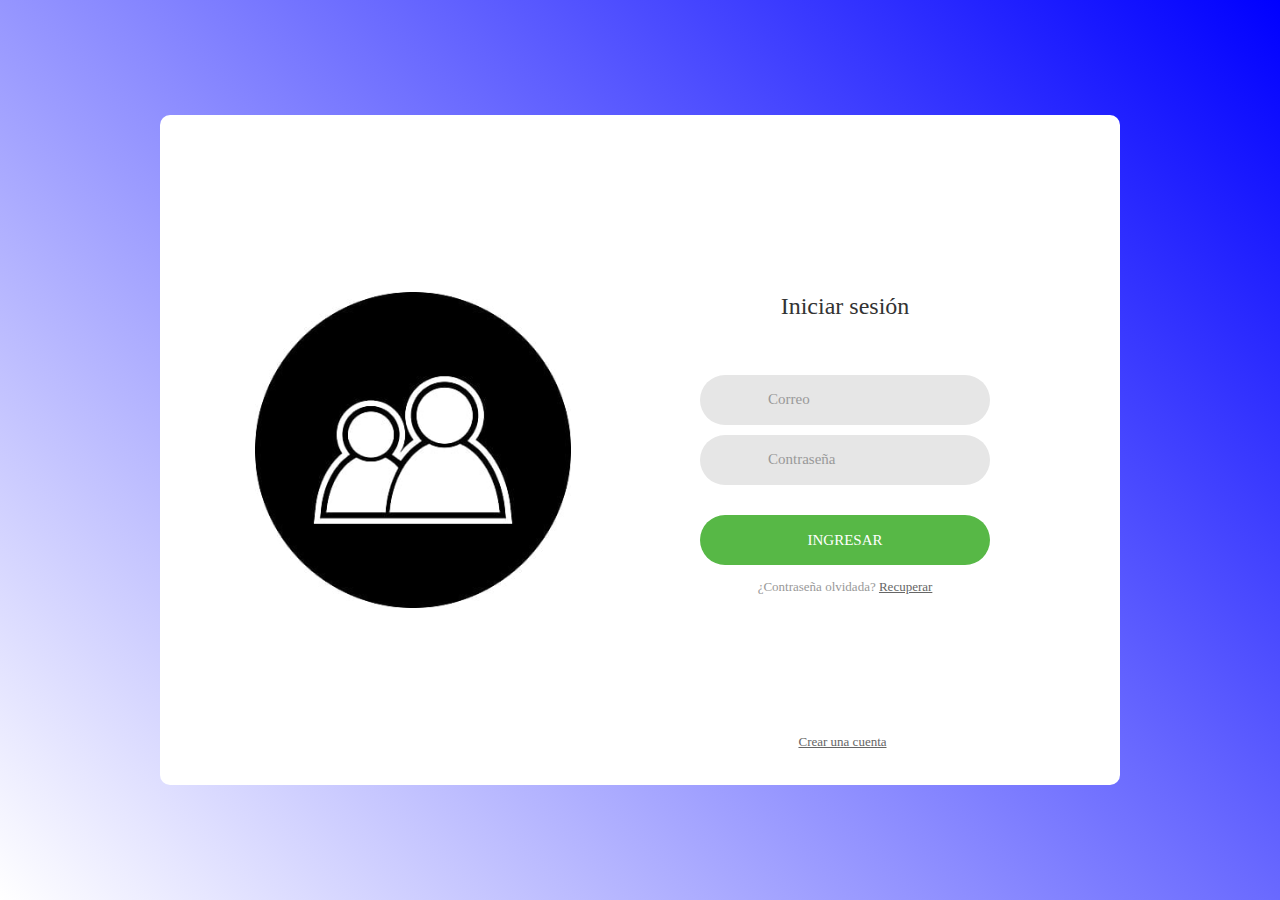
<file: index.html>
<html>
<head>
	<title>Login </title>
	<meta charset="UTF-8">
	<link rel="icon" type="image/png" href="Imagenes/home.ico"/>
	<link rel="stylesheet" type="text/css" href="Estilo/util.css">
	<link rel="stylesheet" type="text/css" href="Estilo/principal.css">
</head>
<body>
	<div class="limiter">
		<div class="container-loginteam">
			<div class="wrap-loginteam">
				<div class="loginteam-pic js-tilt" data-tilt>
					<img src="Imagenes/usuario4.jpg" alt="IMG">
					
					
				</div>

				<form class="loginteam-form validate-form" action="login.php" method="POST">
					<span class="loginteam-form-title">
						Iniciar sesión
					</span>

					<div class="wrap-input100 validate-input">
						<input class="input100" type="text" name="email" placeholder="Correo" pattern="[a-zA-Z0-9_]+([.][a-zA-Z0-9_]+)*@[a-zA-Z0-9_]+([.][a-zA-Z0-9_]+)*[.][a-zA-Z]{1,5}" required>
						<span class="focus-input100"></span>
						<span class="symbol-input100">
							<i class="fa fa-envelope" aria-hidden="true"></i>
						</span>
					</div>

					<div class="wrap-input100 validate-input">
						<input class="input100" type="password" name="pass" placeholder="Contraseña" required>
						<span class="focus-input100"></span>
						<span class="symbol-input100">
							<i class="fa fa-lock" aria-hidden="true"></i>
						</span>
					</div>
					
					<div class="container-loginteam-form-btn">
						<button class="loginteam-form-btn" type="submit" >
							Ingresar
						</button>
					</div>

					<div class="text-center p-t-12">
						<span class="txt1">
							¿Contraseña olvidada?
						</span>
						<a class="txt2" href="#">
							Recuperar
						</a>
					</div>

					<div class="text-center p-t-136">
						<a class="txt2" href="#">
							Crear una cuenta
							<i class="fa fa-long-arrow-right m-l-5" aria-hidden="true"></i>
						</a>
					</div>
				</form>
			</div>
		</div>
	</div>
	<script >
		$('.js-tilt').tilt({
			scale: 1.1
		})
	</script>
</body>
</html>
</file>
<file: Estilo/util.css>
.fs-1 {font-size: 1px;}
.fs-2 {font-size: 2px;}
.fs-3 {font-size: 3px;}
.fs-4 {font-size: 4px;}
.fs-5 {font-size: 5px;}
.fs-6 {font-size: 6px;}
.fs-7 {font-size: 7px;}
.fs-8 {font-size: 8px;}
.fs-9 {font-size: 9px;}
.fs-10 {font-size: 10px;}
.fs-11 {font-size: 11px;}
.fs-12 {font-size: 12px;}
.fs-13 {font-size: 13px;}
.fs-14 {font-size: 14px;}
.fs-15 {font-size: 15px;}
.fs-16 {font-size: 16px;}
.fs-17 {font-size: 17px;}
.fs-18 {font-size: 18px;}
.fs-19 {font-size: 19px;}
.fs-20 {font-size: 20px;}
.fs-21 {font-size: 21px;}
.fs-22 {font-size: 22px;}
.fs-23 {font-size: 23px;}
.fs-24 {font-size: 24px;}
.fs-25 {font-size: 25px;}
.fs-26 {font-size: 26px;}
.fs-27 {font-size: 27px;}
.fs-28 {font-size: 28px;}
.fs-29 {font-size: 29px;}
.fs-30 {font-size: 30px;}
.fs-31 {font-size: 31px;}
.fs-32 {font-size: 32px;}
.fs-33 {font-size: 33px;}
.fs-34 {font-size: 34px;}
.fs-35 {font-size: 35px;}
.fs-36 {font-size: 36px;}
.fs-37 {font-size: 37px;}
.fs-38 {font-size: 38px;}
.fs-39 {font-size: 39px;}
.fs-40 {font-size: 40px;}
.fs-41 {font-size: 41px;}
.fs-42 {font-size: 42px;}
.fs-43 {font-size: 43px;}
.fs-44 {font-size: 44px;}
.fs-45 {font-size: 45px;}
.fs-46 {font-size: 46px;}
.fs-47 {font-size: 47px;}
.fs-48 {font-size: 48px;}
.fs-49 {font-size: 49px;}
.fs-50 {font-size: 50px;}
.fs-51 {font-size: 51px;}
.fs-52 {font-size: 52px;}
.fs-53 {font-size: 53px;}
.fs-54 {font-size: 54px;}
.fs-55 {font-size: 55px;}
.fs-56 {font-size: 56px;}
.fs-57 {font-size: 57px;}
.fs-58 {font-size: 58px;}
.fs-59 {font-size: 59px;}
.fs-60 {font-size: 60px;}
.fs-61 {font-size: 61px;}
.fs-62 {font-size: 62px;}
.fs-63 {font-size: 63px;}
.fs-64 {font-size: 64px;}
.fs-65 {font-size: 65px;}
.fs-66 {font-size: 66px;}
.fs-67 {font-size: 67px;}
.fs-68 {font-size: 68px;}
.fs-69 {font-size: 69px;}
.fs-70 {font-size: 70px;}
.fs-71 {font-size: 71px;}
.fs-72 {font-size: 72px;}
.fs-73 {font-size: 73px;}
.fs-74 {font-size: 74px;}
.fs-75 {font-size: 75px;}
.fs-76 {font-size: 76px;}
.fs-77 {font-size: 77px;}
.fs-78 {font-size: 78px;}
.fs-79 {font-size: 79px;}
.fs-80 {font-size: 80px;}
.fs-81 {font-size: 81px;}
.fs-82 {font-size: 82px;}
.fs-83 {font-size: 83px;}
.fs-84 {font-size: 84px;}
.fs-85 {font-size: 85px;}
.fs-86 {font-size: 86px;}
.fs-87 {font-size: 87px;}
.fs-88 {font-size: 88px;}
.fs-89 {font-size: 89px;}
.fs-90 {font-size: 90px;}
.fs-91 {font-size: 91px;}
.fs-92 {font-size: 92px;}
.fs-93 {font-size: 93px;}
.fs-94 {font-size: 94px;}
.fs-95 {font-size: 95px;}
.fs-96 {font-size: 96px;}
.fs-97 {font-size: 97px;}
.fs-98 {font-size: 98px;}
.fs-99 {font-size: 99px;}
.fs-100 {font-size: 100px;}
.fs-101 {font-size: 101px;}
.fs-102 {font-size: 102px;}
.fs-103 {font-size: 103px;}
.fs-104 {font-size: 104px;}
.fs-105 {font-size: 105px;}
.fs-106 {font-size: 106px;}
.fs-107 {font-size: 107px;}
.fs-108 {font-size: 108px;}
.fs-109 {font-size: 109px;}
.fs-110 {font-size: 110px;}
.fs-111 {font-size: 111px;}
.fs-112 {font-size: 112px;}
.fs-113 {font-size: 113px;}
.fs-114 {font-size: 114px;}
.fs-115 {font-size: 115px;}
.fs-116 {font-size: 116px;}
.fs-117 {font-size: 117px;}
.fs-118 {font-size: 118px;}
.fs-119 {font-size: 119px;}
.fs-120 {font-size: 120px;}
.fs-121 {font-size: 121px;}
.fs-122 {font-size: 122px;}
.fs-123 {font-size: 123px;}
.fs-124 {font-size: 124px;}
.fs-125 {font-size: 125px;}
.fs-126 {font-size: 126px;}
.fs-127 {font-size: 127px;}
.fs-128 {font-size: 128px;}
.fs-129 {font-size: 129px;}
.fs-130 {font-size: 130px;}
.fs-131 {font-size: 131px;}
.fs-132 {font-size: 132px;}
.fs-133 {font-size: 133px;}
.fs-134 {font-size: 134px;}
.fs-135 {font-size: 135px;}
.fs-136 {font-size: 136px;}
.fs-137 {font-size: 137px;}
.fs-138 {font-size: 138px;}
.fs-139 {font-size: 139px;}
.fs-140 {font-size: 140px;}
.fs-141 {font-size: 141px;}
.fs-142 {font-size: 142px;}
.fs-143 {font-size: 143px;}
.fs-144 {font-size: 144px;}
.fs-145 {font-size: 145px;}
.fs-146 {font-size: 146px;}
.fs-147 {font-size: 147px;}
.fs-148 {font-size: 148px;}
.fs-149 {font-size: 149px;}
.fs-150 {font-size: 150px;}
.fs-151 {font-size: 151px;}
.fs-152 {font-size: 152px;}
.fs-153 {font-size: 153px;}
.fs-154 {font-size: 154px;}
.fs-155 {font-size: 155px;}
.fs-156 {font-size: 156px;}
.fs-157 {font-size: 157px;}
.fs-158 {font-size: 158px;}
.fs-159 {font-size: 159px;}
.fs-160 {font-size: 160px;}
.fs-161 {font-size: 161px;}
.fs-162 {font-size: 162px;}
.fs-163 {font-size: 163px;}
.fs-164 {font-size: 164px;}
.fs-165 {font-size: 165px;}
.fs-166 {font-size: 166px;}
.fs-167 {font-size: 167px;}
.fs-168 {font-size: 168px;}
.fs-169 {font-size: 169px;}
.fs-170 {font-size: 170px;}
.fs-171 {font-size: 171px;}
.fs-172 {font-size: 172px;}
.fs-173 {font-size: 173px;}
.fs-174 {font-size: 174px;}
.fs-175 {font-size: 175px;}
.fs-176 {font-size: 176px;}
.fs-177 {font-size: 177px;}
.fs-178 {font-size: 178px;}
.fs-179 {font-size: 179px;}
.fs-180 {font-size: 180px;}
.fs-181 {font-size: 181px;}
.fs-182 {font-size: 182px;}
.fs-183 {font-size: 183px;}
.fs-184 {font-size: 184px;}
.fs-185 {font-size: 185px;}
.fs-186 {font-size: 186px;}
.fs-187 {font-size: 187px;}
.fs-188 {font-size: 188px;}
.fs-189 {font-size: 189px;}
.fs-190 {font-size: 190px;}
.fs-191 {font-size: 191px;}
.fs-192 {font-size: 192px;}
.fs-193 {font-size: 193px;}
.fs-194 {font-size: 194px;}
.fs-195 {font-size: 195px;}
.fs-196 {font-size: 196px;}
.fs-197 {font-size: 197px;}
.fs-198 {font-size: 198px;}
.fs-199 {font-size: 199px;}
.fs-200 {font-size: 200px;}

/*[ PADDING ]
///////////////////////////////////////////////////////////
*/
.p-t-0 {padding-top: 0px;}
.p-t-1 {padding-top: 1px;}
.p-t-2 {padding-top: 2px;}
.p-t-3 {padding-top: 3px;}
.p-t-4 {padding-top: 4px;}
.p-t-5 {padding-top: 5px;}
.p-t-6 {padding-top: 6px;}
.p-t-7 {padding-top: 7px;}
.p-t-8 {padding-top: 8px;}
.p-t-9 {padding-top: 9px;}
.p-t-10 {padding-top: 10px;}
.p-t-11 {padding-top: 11px;}
.p-t-12 {padding-top: 12px;}
.p-t-13 {padding-top: 13px;}
.p-t-14 {padding-top: 14px;}
.p-t-15 {padding-top: 15px;}
.p-t-16 {padding-top: 16px;}
.p-t-17 {padding-top: 17px;}
.p-t-18 {padding-top: 18px;}
.p-t-19 {padding-top: 19px;}
.p-t-20 {padding-top: 20px;}
.p-t-21 {padding-top: 21px;}
.p-t-22 {padding-top: 22px;}
.p-t-23 {padding-top: 23px;}
.p-t-24 {padding-top: 24px;}
.p-t-25 {padding-top: 25px;}
.p-t-26 {padding-top: 26px;}
.p-t-27 {padding-top: 27px;}
.p-t-28 {padding-top: 28px;}
.p-t-29 {padding-top: 29px;}
.p-t-30 {padding-top: 30px;}
.p-t-31 {padding-top: 31px;}
.p-t-32 {padding-top: 32px;}
.p-t-33 {padding-top: 33px;}
.p-t-34 {padding-top: 34px;}
.p-t-35 {padding-top: 35px;}
.p-t-36 {padding-top: 36px;}
.p-t-37 {padding-top: 37px;}
.p-t-38 {padding-top: 38px;}
.p-t-39 {padding-top: 39px;}
.p-t-40 {padding-top: 40px;}
.p-t-41 {padding-top: 41px;}
.p-t-42 {padding-top: 42px;}
.p-t-43 {padding-top: 43px;}
.p-t-44 {padding-top: 44px;}
.p-t-45 {padding-top: 45px;}
.p-t-46 {padding-top: 46px;}
.p-t-47 {padding-top: 47px;}
.p-t-48 {padding-top: 48px;}
.p-t-49 {padding-top: 49px;}
.p-t-50 {padding-top: 50px;}
.p-t-51 {padding-top: 51px;}
.p-t-52 {padding-top: 52px;}
.p-t-53 {padding-top: 53px;}
.p-t-54 {padding-top: 54px;}
.p-t-55 {padding-top: 55px;}
.p-t-56 {padding-top: 56px;}
.p-t-57 {padding-top: 57px;}
.p-t-58 {padding-top: 58px;}
.p-t-59 {padding-top: 59px;}
.p-t-60 {padding-top: 60px;}
.p-t-61 {padding-top: 61px;}
.p-t-62 {padding-top: 62px;}
.p-t-63 {padding-top: 63px;}
.p-t-64 {padding-top: 64px;}
.p-t-65 {padding-top: 65px;}
.p-t-66 {padding-top: 66px;}
.p-t-67 {padding-top: 67px;}
.p-t-68 {padding-top: 68px;}
.p-t-69 {padding-top: 69px;}
.p-t-70 {padding-top: 70px;}
.p-t-71 {padding-top: 71px;}
.p-t-72 {padding-top: 72px;}
.p-t-73 {padding-top: 73px;}
.p-t-74 {padding-top: 74px;}
.p-t-75 {padding-top: 75px;}
.p-t-76 {padding-top: 76px;}
.p-t-77 {padding-top: 77px;}
.p-t-78 {padding-top: 78px;}
.p-t-79 {padding-top: 79px;}
.p-t-80 {padding-top: 80px;}
.p-t-81 {padding-top: 81px;}
.p-t-82 {padding-top: 82px;}
.p-t-83 {padding-top: 83px;}
.p-t-84 {padding-top: 84px;}
.p-t-85 {padding-top: 85px;}
.p-t-86 {padding-top: 86px;}
.p-t-87 {padding-top: 87px;}
.p-t-88 {padding-top: 88px;}
.p-t-89 {padding-top: 89px;}
.p-t-90 {padding-top: 90px;}
.p-t-91 {padding-top: 91px;}
.p-t-92 {padding-top: 92px;}
.p-t-93 {padding-top: 93px;}
.p-t-94 {padding-top: 94px;}
.p-t-95 {padding-top: 95px;}
.p-t-96 {padding-top: 96px;}
.p-t-97 {padding-top: 97px;}
.p-t-98 {padding-top: 98px;}
.p-t-99 {padding-top: 99px;}
.p-t-100 {padding-top: 100px;}
.p-t-101 {padding-top: 101px;}
.p-t-102 {padding-top: 102px;}
.p-t-103 {padding-top: 103px;}
.p-t-104 {padding-top: 104px;}
.p-t-105 {padding-top: 105px;}
.p-t-106 {padding-top: 106px;}
.p-t-107 {padding-top: 107px;}
.p-t-108 {padding-top: 108px;}
.p-t-109 {padding-top: 109px;}
.p-t-110 {padding-top: 110px;}
.p-t-111 {padding-top: 111px;}
.p-t-112 {padding-top: 112px;}
.p-t-113 {padding-top: 113px;}
.p-t-114 {padding-top: 114px;}
.p-t-115 {padding-top: 115px;}
.p-t-116 {padding-top: 116px;}
.p-t-117 {padding-top: 117px;}
.p-t-118 {padding-top: 118px;}
.p-t-119 {padding-top: 119px;}
.p-t-120 {padding-top: 120px;}
.p-t-121 {padding-top: 121px;}
.p-t-122 {padding-top: 122px;}
.p-t-123 {padding-top: 123px;}
.p-t-124 {padding-top: 124px;}
.p-t-125 {padding-top: 125px;}
.p-t-126 {padding-top: 126px;}
.p-t-127 {padding-top: 127px;}
.p-t-128 {padding-top: 128px;}
.p-t-129 {padding-top: 129px;}
.p-t-130 {padding-top: 130px;}
.p-t-131 {padding-top: 131px;}
.p-t-132 {padding-top: 132px;}
.p-t-133 {padding-top: 133px;}
.p-t-134 {padding-top: 134px;}
.p-t-135 {padding-top: 135px;}
.p-t-136 {padding-top: 136px;}
.p-t-137 {padding-top: 137px;}
.p-t-138 {padding-top: 138px;}
.p-t-139 {padding-top: 139px;}
.p-t-140 {padding-top: 140px;}
.p-t-141 {padding-top: 141px;}
.p-t-142 {padding-top: 142px;}
.p-t-143 {padding-top: 143px;}
.p-t-144 {padding-top: 144px;}
.p-t-145 {padding-top: 145px;}
.p-t-146 {padding-top: 146px;}
.p-t-147 {padding-top: 147px;}
.p-t-148 {padding-top: 148px;}
.p-t-149 {padding-top: 149px;}
.p-t-150 {padding-top: 150px;}
.p-t-151 {padding-top: 151px;}
.p-t-152 {padding-top: 152px;}
.p-t-153 {padding-top: 153px;}
.p-t-154 {padding-top: 154px;}
.p-t-155 {padding-top: 155px;}
.p-t-156 {padding-top: 156px;}
.p-t-157 {padding-top: 157px;}
.p-t-158 {padding-top: 158px;}
.p-t-159 {padding-top: 159px;}
.p-t-160 {padding-top: 160px;}
.p-t-161 {padding-top: 161px;}
.p-t-162 {padding-top: 162px;}
.p-t-163 {padding-top: 163px;}
.p-t-164 {padding-top: 164px;}
.p-t-165 {padding-top: 165px;}
.p-t-166 {padding-top: 166px;}
.p-t-167 {padding-top: 167px;}
.p-t-168 {padding-top: 168px;}
.p-t-169 {padding-top: 169px;}
.p-t-170 {padding-top: 170px;}
.p-t-171 {padding-top: 171px;}
.p-t-172 {padding-top: 172px;}
.p-t-173 {padding-top: 173px;}
.p-t-174 {padding-top: 174px;}
.p-t-175 {padding-top: 175px;}
.p-t-176 {padding-top: 176px;}
.p-t-177 {padding-top: 177px;}
.p-t-178 {padding-top: 178px;}
.p-t-179 {padding-top: 179px;}
.p-t-180 {padding-top: 180px;}
.p-t-181 {padding-top: 181px;}
.p-t-182 {padding-top: 182px;}
.p-t-183 {padding-top: 183px;}
.p-t-184 {padding-top: 184px;}
.p-t-185 {padding-top: 185px;}
.p-t-186 {padding-top: 186px;}
.p-t-187 {padding-top: 187px;}
.p-t-188 {padding-top: 188px;}
.p-t-189 {padding-top: 189px;}
.p-t-190 {padding-top: 190px;}
.p-t-191 {padding-top: 191px;}
.p-t-192 {padding-top: 192px;}
.p-t-193 {padding-top: 193px;}
.p-t-194 {padding-top: 194px;}
.p-t-195 {padding-top: 195px;}
.p-t-196 {padding-top: 196px;}
.p-t-197 {padding-top: 197px;}
.p-t-198 {padding-top: 198px;}
.p-t-199 {padding-top: 199px;}
.p-t-200 {padding-top: 200px;}
.p-t-201 {padding-top: 201px;}
.p-t-202 {padding-top: 202px;}
.p-t-203 {padding-top: 203px;}
.p-t-204 {padding-top: 204px;}
.p-t-205 {padding-top: 205px;}
.p-t-206 {padding-top: 206px;}
.p-t-207 {padding-top: 207px;}
.p-t-208 {padding-top: 208px;}
.p-t-209 {padding-top: 209px;}
.p-t-210 {padding-top: 210px;}
.p-t-211 {padding-top: 211px;}
.p-t-212 {padding-top: 212px;}
.p-t-213 {padding-top: 213px;}
.p-t-214 {padding-top: 214px;}
.p-t-215 {padding-top: 215px;}
.p-t-216 {padding-top: 216px;}
.p-t-217 {padding-top: 217px;}
.p-t-218 {padding-top: 218px;}
.p-t-219 {padding-top: 219px;}
.p-t-220 {padding-top: 220px;}
.p-t-221 {padding-top: 221px;}
.p-t-222 {padding-top: 222px;}
.p-t-223 {padding-top: 223px;}
.p-t-224 {padding-top: 224px;}
.p-t-225 {padding-top: 225px;}
.p-t-226 {padding-top: 226px;}
.p-t-227 {padding-top: 227px;}
.p-t-228 {padding-top: 228px;}
.p-t-229 {padding-top: 229px;}
.p-t-230 {padding-top: 230px;}
.p-t-231 {padding-top: 231px;}
.p-t-232 {padding-top: 232px;}
.p-t-233 {padding-top: 233px;}
.p-t-234 {padding-top: 234px;}
.p-t-235 {padding-top: 235px;}
.p-t-236 {padding-top: 236px;}
.p-t-237 {padding-top: 237px;}
.p-t-238 {padding-top: 238px;}
.p-t-239 {padding-top: 239px;}
.p-t-240 {padding-top: 240px;}
.p-t-241 {padding-top: 241px;}
.p-t-242 {padding-top: 242px;}
.p-t-243 {padding-top: 243px;}
.p-t-244 {padding-top: 244px;}
.p-t-245 {padding-top: 245px;}
.p-t-246 {padding-top: 246px;}
.p-t-247 {padding-top: 247px;}
.p-t-248 {padding-top: 248px;}
.p-t-249 {padding-top: 249px;}
.p-t-250 {padding-top: 250px;}
.p-b-0 {padding-bottom: 0px;}
.p-b-1 {padding-bottom: 1px;}
.p-b-2 {padding-bottom: 2px;}
.p-b-3 {padding-bottom: 3px;}
.p-b-4 {padding-bottom: 4px;}
.p-b-5 {padding-bottom: 5px;}
.p-b-6 {padding-bottom: 6px;}
.p-b-7 {padding-bottom: 7px;}
.p-b-8 {padding-bottom: 8px;}
.p-b-9 {padding-bottom: 9px;}
.p-b-10 {padding-bottom: 10px;}
.p-b-11 {padding-bottom: 11px;}
.p-b-12 {padding-bottom: 12px;}
.p-b-13 {padding-bottom: 13px;}
.p-b-14 {padding-bottom: 14px;}
.p-b-15 {padding-bottom: 15px;}
.p-b-16 {padding-bottom: 16px;}
.p-b-17 {padding-bottom: 17px;}
.p-b-18 {padding-bottom: 18px;}
.p-b-19 {padding-bottom: 19px;}
.p-b-20 {padding-bottom: 20px;}
.p-b-21 {padding-bottom: 21px;}
.p-b-22 {padding-bottom: 22px;}
.p-b-23 {padding-bottom: 23px;}
.p-b-24 {padding-bottom: 24px;}
.p-b-25 {padding-bottom: 25px;}
.p-b-26 {padding-bottom: 26px;}
.p-b-27 {padding-bottom: 27px;}
.p-b-28 {padding-bottom: 28px;}
.p-b-29 {padding-bottom: 29px;}
.p-b-30 {padding-bottom: 30px;}
.p-b-31 {padding-bottom: 31px;}
.p-b-32 {padding-bottom: 32px;}
.p-b-33 {padding-bottom: 33px;}
.p-b-34 {padding-bottom: 34px;}
.p-b-35 {padding-bottom: 35px;}
.p-b-36 {padding-bottom: 36px;}
.p-b-37 {padding-bottom: 37px;}
.p-b-38 {padding-bottom: 38px;}
.p-b-39 {padding-bottom: 39px;}
.p-b-40 {padding-bottom: 40px;}
.p-b-41 {padding-bottom: 41px;}
.p-b-42 {padding-bottom: 42px;}
.p-b-43 {padding-bottom: 43px;}
.p-b-44 {padding-bottom: 44px;}
.p-b-45 {padding-bottom: 45px;}
.p-b-46 {padding-bottom: 46px;}
.p-b-47 {padding-bottom: 47px;}
.p-b-48 {padding-bottom: 48px;}
.p-b-49 {padding-bottom: 49px;}
.p-b-50 {padding-bottom: 50px;}
.p-b-51 {padding-bottom: 51px;}
.p-b-52 {padding-bottom: 52px;}
.p-b-53 {padding-bottom: 53px;}
.p-b-54 {padding-bottom: 54px;}
.p-b-55 {padding-bottom: 55px;}
.p-b-56 {padding-bottom: 56px;}
.p-b-57 {padding-bottom: 57px;}
.p-b-58 {padding-bottom: 58px;}
.p-b-59 {padding-bottom: 59px;}
.p-b-60 {padding-bottom: 60px;}
.p-b-61 {padding-bottom: 61px;}
.p-b-62 {padding-bottom: 62px;}
.p-b-63 {padding-bottom: 63px;}
.p-b-64 {padding-bottom: 64px;}
.p-b-65 {padding-bottom: 65px;}
.p-b-66 {padding-bottom: 66px;}
.p-b-67 {padding-bottom: 67px;}
.p-b-68 {padding-bottom: 68px;}
.p-b-69 {padding-bottom: 69px;}
.p-b-70 {padding-bottom: 70px;}
.p-b-71 {padding-bottom: 71px;}
.p-b-72 {padding-bottom: 72px;}
.p-b-73 {padding-bottom: 73px;}
.p-b-74 {padding-bottom: 74px;}
.p-b-75 {padding-bottom: 75px;}
.p-b-76 {padding-bottom: 76px;}
.p-b-77 {padding-bottom: 77px;}
.p-b-78 {padding-bottom: 78px;}
.p-b-79 {padding-bottom: 79px;}
.p-b-80 {padding-bottom: 80px;}
.p-b-81 {padding-bottom: 81px;}
.p-b-82 {padding-bottom: 82px;}
.p-b-83 {padding-bottom: 83px;}
.p-b-84 {padding-bottom: 84px;}
.p-b-85 {padding-bottom: 85px;}
.p-b-86 {padding-bottom: 86px;}
.p-b-87 {padding-bottom: 87px;}
.p-b-88 {padding-bottom: 88px;}
.p-b-89 {padding-bottom: 89px;}
.p-b-90 {padding-bottom: 90px;}
.p-b-91 {padding-bottom: 91px;}
.p-b-92 {padding-bottom: 92px;}
.p-b-93 {padding-bottom: 93px;}
.p-b-94 {padding-bottom: 94px;}
.p-b-95 {padding-bottom: 95px;}
.p-b-96 {padding-bottom: 96px;}
.p-b-97 {padding-bottom: 97px;}
.p-b-98 {padding-bottom: 98px;}
.p-b-99 {padding-bottom: 99px;}
.p-b-100 {padding-bottom: 100px;}
.p-b-101 {padding-bottom: 101px;}
.p-b-102 {padding-bottom: 102px;}
.p-b-103 {padding-bottom: 103px;}
.p-b-104 {padding-bottom: 104px;}
.p-b-105 {padding-bottom: 105px;}
.p-b-106 {padding-bottom: 106px;}
.p-b-107 {padding-bottom: 107px;}
.p-b-108 {padding-bottom: 108px;}
.p-b-109 {padding-bottom: 109px;}
.p-b-110 {padding-bottom: 110px;}
.p-b-111 {padding-bottom: 111px;}
.p-b-112 {padding-bottom: 112px;}
.p-b-113 {padding-bottom: 113px;}
.p-b-114 {padding-bottom: 114px;}
.p-b-115 {padding-bottom: 115px;}
.p-b-116 {padding-bottom: 116px;}
.p-b-117 {padding-bottom: 117px;}
.p-b-118 {padding-bottom: 118px;}
.p-b-119 {padding-bottom: 119px;}
.p-b-120 {padding-bottom: 120px;}
.p-b-121 {padding-bottom: 121px;}
.p-b-122 {padding-bottom: 122px;}
.p-b-123 {padding-bottom: 123px;}
.p-b-124 {padding-bottom: 124px;}
.p-b-125 {padding-bottom: 125px;}
.p-b-126 {padding-bottom: 126px;}
.p-b-127 {padding-bottom: 127px;}
.p-b-128 {padding-bottom: 128px;}
.p-b-129 {padding-bottom: 129px;}
.p-b-130 {padding-bottom: 130px;}
.p-b-131 {padding-bottom: 131px;}
.p-b-132 {padding-bottom: 132px;}
.p-b-133 {padding-bottom: 133px;}
.p-b-134 {padding-bottom: 134px;}
.p-b-135 {padding-bottom: 135px;}
.p-b-136 {padding-bottom: 136px;}
.p-b-137 {padding-bottom: 137px;}
.p-b-138 {padding-bottom: 138px;}
.p-b-139 {padding-bottom: 139px;}
.p-b-140 {padding-bottom: 140px;}
.p-b-141 {padding-bottom: 141px;}
.p-b-142 {padding-bottom: 142px;}
.p-b-143 {padding-bottom: 143px;}
.p-b-144 {padding-bottom: 144px;}
.p-b-145 {padding-bottom: 145px;}
.p-b-146 {padding-bottom: 146px;}
.p-b-147 {padding-bottom: 147px;}
.p-b-148 {padding-bottom: 148px;}
.p-b-149 {padding-bottom: 149px;}
.p-b-150 {padding-bottom: 150px;}
.p-b-151 {padding-bottom: 151px;}
.p-b-152 {padding-bottom: 152px;}
.p-b-153 {padding-bottom: 153px;}
.p-b-154 {padding-bottom: 154px;}
.p-b-155 {padding-bottom: 155px;}
.p-b-156 {padding-bottom: 156px;}
.p-b-157 {padding-bottom: 157px;}
.p-b-158 {padding-bottom: 158px;}
.p-b-159 {padding-bottom: 159px;}
.p-b-160 {padding-bottom: 160px;}
.p-b-161 {padding-bottom: 161px;}
.p-b-162 {padding-bottom: 162px;}
.p-b-163 {padding-bottom: 163px;}
.p-b-164 {padding-bottom: 164px;}
.p-b-165 {padding-bottom: 165px;}
.p-b-166 {padding-bottom: 166px;}
.p-b-167 {padding-bottom: 167px;}
.p-b-168 {padding-bottom: 168px;}
.p-b-169 {padding-bottom: 169px;}
.p-b-170 {padding-bottom: 170px;}
.p-b-171 {padding-bottom: 171px;}
.p-b-172 {padding-bottom: 172px;}
.p-b-173 {padding-bottom: 173px;}
.p-b-174 {padding-bottom: 174px;}
.p-b-175 {padding-bottom: 175px;}
.p-b-176 {padding-bottom: 176px;}
.p-b-177 {padding-bottom: 177px;}
.p-b-178 {padding-bottom: 178px;}
.p-b-179 {padding-bottom: 179px;}
.p-b-180 {padding-bottom: 180px;}
.p-b-181 {padding-bottom: 181px;}
.p-b-182 {padding-bottom: 182px;}
.p-b-183 {padding-bottom: 183px;}
.p-b-184 {padding-bottom: 184px;}
.p-b-185 {padding-bottom: 185px;}
.p-b-186 {padding-bottom: 186px;}
.p-b-187 {padding-bottom: 187px;}
.p-b-188 {padding-bottom: 188px;}
.p-b-189 {padding-bottom: 189px;}
.p-b-190 {padding-bottom: 190px;}
.p-b-191 {padding-bottom: 191px;}
.p-b-192 {padding-bottom: 192px;}
.p-b-193 {padding-bottom: 193px;}
.p-b-194 {padding-bottom: 194px;}
.p-b-195 {padding-bottom: 195px;}
.p-b-196 {padding-bottom: 196px;}
.p-b-197 {padding-bottom: 197px;}
.p-b-198 {padding-bottom: 198px;}
.p-b-199 {padding-bottom: 199px;}
.p-b-200 {padding-bottom: 200px;}
.p-b-201 {padding-bottom: 201px;}
.p-b-202 {padding-bottom: 202px;}
.p-b-203 {padding-bottom: 203px;}
.p-b-204 {padding-bottom: 204px;}
.p-b-205 {padding-bottom: 205px;}
.p-b-206 {padding-bottom: 206px;}
.p-b-207 {padding-bottom: 207px;}
.p-b-208 {padding-bottom: 208px;}
.p-b-209 {padding-bottom: 209px;}
.p-b-210 {padding-bottom: 210px;}
.p-b-211 {padding-bottom: 211px;}
.p-b-212 {padding-bottom: 212px;}
.p-b-213 {padding-bottom: 213px;}
.p-b-214 {padding-bottom: 214px;}
.p-b-215 {padding-bottom: 215px;}
.p-b-216 {padding-bottom: 216px;}
.p-b-217 {padding-bottom: 217px;}
.p-b-218 {padding-bottom: 218px;}
.p-b-219 {padding-bottom: 219px;}
.p-b-220 {padding-bottom: 220px;}
.p-b-221 {padding-bottom: 221px;}
.p-b-222 {padding-bottom: 222px;}
.p-b-223 {padding-bottom: 223px;}
.p-b-224 {padding-bottom: 224px;}
.p-b-225 {padding-bottom: 225px;}
.p-b-226 {padding-bottom: 226px;}
.p-b-227 {padding-bottom: 227px;}
.p-b-228 {padding-bottom: 228px;}
.p-b-229 {padding-bottom: 229px;}
.p-b-230 {padding-bottom: 230px;}
.p-b-231 {padding-bottom: 231px;}
.p-b-232 {padding-bottom: 232px;}
.p-b-233 {padding-bottom: 233px;}
.p-b-234 {padding-bottom: 234px;}
.p-b-235 {padding-bottom: 235px;}
.p-b-236 {padding-bottom: 236px;}
.p-b-237 {padding-bottom: 237px;}
.p-b-238 {padding-bottom: 238px;}
.p-b-239 {padding-bottom: 239px;}
.p-b-240 {padding-bottom: 240px;}
.p-b-241 {padding-bottom: 241px;}
.p-b-242 {padding-bottom: 242px;}
.p-b-243 {padding-bottom: 243px;}
.p-b-244 {padding-bottom: 244px;}
.p-b-245 {padding-bottom: 245px;}
.p-b-246 {padding-bottom: 246px;}
.p-b-247 {padding-bottom: 247px;}
.p-b-248 {padding-bottom: 248px;}
.p-b-249 {padding-bottom: 249px;}
.p-b-250 {padding-bottom: 250px;}
.p-l-0 {padding-left: 0px;}
.p-l-1 {padding-left: 1px;}
.p-l-2 {padding-left: 2px;}
.p-l-3 {padding-left: 3px;}
.p-l-4 {padding-left: 4px;}
.p-l-5 {padding-left: 5px;}
.p-l-6 {padding-left: 6px;}
.p-l-7 {padding-left: 7px;}
.p-l-8 {padding-left: 8px;}
.p-l-9 {padding-left: 9px;}
.p-l-10 {padding-left: 10px;}
.p-l-11 {padding-left: 11px;}
.p-l-12 {padding-left: 12px;}
.p-l-13 {padding-left: 13px;}
.p-l-14 {padding-left: 14px;}
.p-l-15 {padding-left: 15px;}
.p-l-16 {padding-left: 16px;}
.p-l-17 {padding-left: 17px;}
.p-l-18 {padding-left: 18px;}
.p-l-19 {padding-left: 19px;}
.p-l-20 {padding-left: 20px;}
.p-l-21 {padding-left: 21px;}
.p-l-22 {padding-left: 22px;}
.p-l-23 {padding-left: 23px;}
.p-l-24 {padding-left: 24px;}
.p-l-25 {padding-left: 25px;}
.p-l-26 {padding-left: 26px;}
.p-l-27 {padding-left: 27px;}
.p-l-28 {padding-left: 28px;}
.p-l-29 {padding-left: 29px;}
.p-l-30 {padding-left: 30px;}
.p-l-31 {padding-left: 31px;}
.p-l-32 {padding-left: 32px;}
.p-l-33 {padding-left: 33px;}
.p-l-34 {padding-left: 34px;}
.p-l-35 {padding-left: 35px;}
.p-l-36 {padding-left: 36px;}
.p-l-37 {padding-left: 37px;}
.p-l-38 {padding-left: 38px;}
.p-l-39 {padding-left: 39px;}
.p-l-40 {padding-left: 40px;}
.p-l-41 {padding-left: 41px;}
.p-l-42 {padding-left: 42px;}
.p-l-43 {padding-left: 43px;}
.p-l-44 {padding-left: 44px;}
.p-l-45 {padding-left: 45px;}
.p-l-46 {padding-left: 46px;}
.p-l-47 {padding-left: 47px;}
.p-l-48 {padding-left: 48px;}
.p-l-49 {padding-left: 49px;}
.p-l-50 {padding-left: 50px;}
.p-l-51 {padding-left: 51px;}
.p-l-52 {padding-left: 52px;}
.p-l-53 {padding-left: 53px;}
.p-l-54 {padding-left: 54px;}
.p-l-55 {padding-left: 55px;}
.p-l-56 {padding-left: 56px;}
.p-l-57 {padding-left: 57px;}
.p-l-58 {padding-left: 58px;}
.p-l-59 {padding-left: 59px;}
.p-l-60 {padding-left: 60px;}
.p-l-61 {padding-left: 61px;}
.p-l-62 {padding-left: 62px;}
.p-l-63 {padding-left: 63px;}
.p-l-64 {padding-left: 64px;}
.p-l-65 {padding-left: 65px;}
.p-l-66 {padding-left: 66px;}
.p-l-67 {padding-left: 67px;}
.p-l-68 {padding-left: 68px;}
.p-l-69 {padding-left: 69px;}
.p-l-70 {padding-left: 70px;}
.p-l-71 {padding-left: 71px;}
.p-l-72 {padding-left: 72px;}
.p-l-73 {padding-left: 73px;}
.p-l-74 {padding-left: 74px;}
.p-l-75 {padding-left: 75px;}
.p-l-76 {padding-left: 76px;}
.p-l-77 {padding-left: 77px;}
.p-l-78 {padding-left: 78px;}
.p-l-79 {padding-left: 79px;}
.p-l-80 {padding-left: 80px;}
.p-l-81 {padding-left: 81px;}
.p-l-82 {padding-left: 82px;}
.p-l-83 {padding-left: 83px;}
.p-l-84 {padding-left: 84px;}
.p-l-85 {padding-left: 85px;}
.p-l-86 {padding-left: 86px;}
.p-l-87 {padding-left: 87px;}
.p-l-88 {padding-left: 88px;}
.p-l-89 {padding-left: 89px;}
.p-l-90 {padding-left: 90px;}
.p-l-91 {padding-left: 91px;}
.p-l-92 {padding-left: 92px;}
.p-l-93 {padding-left: 93px;}
.p-l-94 {padding-left: 94px;}
.p-l-95 {padding-left: 95px;}
.p-l-96 {padding-left: 96px;}
.p-l-97 {padding-left: 97px;}
.p-l-98 {padding-left: 98px;}
.p-l-99 {padding-left: 99px;}
.p-l-100 {padding-left: 100px;}
.p-l-101 {padding-left: 101px;}
.p-l-102 {padding-left: 102px;}
.p-l-103 {padding-left: 103px;}
.p-l-104 {padding-left: 104px;}
.p-l-105 {padding-left: 105px;}
.p-l-106 {padding-left: 106px;}
.p-l-107 {padding-left: 107px;}
.p-l-108 {padding-left: 108px;}
.p-l-109 {padding-left: 109px;}
.p-l-110 {padding-left: 110px;}
.p-l-111 {padding-left: 111px;}
.p-l-112 {padding-left: 112px;}
.p-l-113 {padding-left: 113px;}
.p-l-114 {padding-left: 114px;}
.p-l-115 {padding-left: 115px;}
.p-l-116 {padding-left: 116px;}
.p-l-117 {padding-left: 117px;}
.p-l-118 {padding-left: 118px;}
.p-l-119 {padding-left: 119px;}
.p-l-120 {padding-left: 120px;}
.p-l-121 {padding-left: 121px;}
.p-l-122 {padding-left: 122px;}
.p-l-123 {padding-left: 123px;}
.p-l-124 {padding-left: 124px;}
.p-l-125 {padding-left: 125px;}
.p-l-126 {padding-left: 126px;}
.p-l-127 {padding-left: 127px;}
.p-l-128 {padding-left: 128px;}
.p-l-129 {padding-left: 129px;}
.p-l-130 {padding-left: 130px;}
.p-l-131 {padding-left: 131px;}
.p-l-132 {padding-left: 132px;}
.p-l-133 {padding-left: 133px;}
.p-l-134 {padding-left: 134px;}
.p-l-135 {padding-left: 135px;}
.p-l-136 {padding-left: 136px;}
.p-l-137 {padding-left: 137px;}
.p-l-138 {padding-left: 138px;}
.p-l-139 {padding-left: 139px;}
.p-l-140 {padding-left: 140px;}
.p-l-141 {padding-left: 141px;}
.p-l-142 {padding-left: 142px;}
.p-l-143 {padding-left: 143px;}
.p-l-144 {padding-left: 144px;}
.p-l-145 {padding-left: 145px;}
.p-l-146 {padding-left: 146px;}
.p-l-147 {padding-left: 147px;}
.p-l-148 {padding-left: 148px;}
.p-l-149 {padding-left: 149px;}
.p-l-150 {padding-left: 150px;}
.p-l-151 {padding-left: 151px;}
.p-l-152 {padding-left: 152px;}
.p-l-153 {padding-left: 153px;}
.p-l-154 {padding-left: 154px;}
.p-l-155 {padding-left: 155px;}
.p-l-156 {padding-left: 156px;}
.p-l-157 {padding-left: 157px;}
.p-l-158 {padding-left: 158px;}
.p-l-159 {padding-left: 159px;}
.p-l-160 {padding-left: 160px;}
.p-l-161 {padding-left: 161px;}
.p-l-162 {padding-left: 162px;}
.p-l-163 {padding-left: 163px;}
.p-l-164 {padding-left: 164px;}
.p-l-165 {padding-left: 165px;}
.p-l-166 {padding-left: 166px;}
.p-l-167 {padding-left: 167px;}
.p-l-168 {padding-left: 168px;}
.p-l-169 {padding-left: 169px;}
.p-l-170 {padding-left: 170px;}
.p-l-171 {padding-left: 171px;}
.p-l-172 {padding-left: 172px;}
.p-l-173 {padding-left: 173px;}
.p-l-174 {padding-left: 174px;}
.p-l-175 {padding-left: 175px;}
.p-l-176 {padding-left: 176px;}
.p-l-177 {padding-left: 177px;}
.p-l-178 {padding-left: 178px;}
.p-l-179 {padding-left: 179px;}
.p-l-180 {padding-left: 180px;}
.p-l-181 {padding-left: 181px;}
.p-l-182 {padding-left: 182px;}
.p-l-183 {padding-left: 183px;}
.p-l-184 {padding-left: 184px;}
.p-l-185 {padding-left: 185px;}
.p-l-186 {padding-left: 186px;}
.p-l-187 {padding-left: 187px;}
.p-l-188 {padding-left: 188px;}
.p-l-189 {padding-left: 189px;}
.p-l-190 {padding-left: 190px;}
.p-l-191 {padding-left: 191px;}
.p-l-192 {padding-left: 192px;}
.p-l-193 {padding-left: 193px;}
.p-l-194 {padding-left: 194px;}
.p-l-195 {padding-left: 195px;}
.p-l-196 {padding-left: 196px;}
.p-l-197 {padding-left: 197px;}
.p-l-198 {padding-left: 198px;}
.p-l-199 {padding-left: 199px;}
.p-l-200 {padding-left: 200px;}
.p-l-201 {padding-left: 201px;}
.p-l-202 {padding-left: 202px;}
.p-l-203 {padding-left: 203px;}
.p-l-204 {padding-left: 204px;}
.p-l-205 {padding-left: 205px;}
.p-l-206 {padding-left: 206px;}
.p-l-207 {padding-left: 207px;}
.p-l-208 {padding-left: 208px;}
.p-l-209 {padding-left: 209px;}
.p-l-210 {padding-left: 210px;}
.p-l-211 {padding-left: 211px;}
.p-l-212 {padding-left: 212px;}
.p-l-213 {padding-left: 213px;}
.p-l-214 {padding-left: 214px;}
.p-l-215 {padding-left: 215px;}
.p-l-216 {padding-left: 216px;}
.p-l-217 {padding-left: 217px;}
.p-l-218 {padding-left: 218px;}
.p-l-219 {padding-left: 219px;}
.p-l-220 {padding-left: 220px;}
.p-l-221 {padding-left: 221px;}
.p-l-222 {padding-left: 222px;}
.p-l-223 {padding-left: 223px;}
.p-l-224 {padding-left: 224px;}
.p-l-225 {padding-left: 225px;}
.p-l-226 {padding-left: 226px;}
.p-l-227 {padding-left: 227px;}
.p-l-228 {padding-left: 228px;}
.p-l-229 {padding-left: 229px;}
.p-l-230 {padding-left: 230px;}
.p-l-231 {padding-left: 231px;}
.p-l-232 {padding-left: 232px;}
.p-l-233 {padding-left: 233px;}
.p-l-234 {padding-left: 234px;}
.p-l-235 {padding-left: 235px;}
.p-l-236 {padding-left: 236px;}
.p-l-237 {padding-left: 237px;}
.p-l-238 {padding-left: 238px;}
.p-l-239 {padding-left: 239px;}
.p-l-240 {padding-left: 240px;}
.p-l-241 {padding-left: 241px;}
.p-l-242 {padding-left: 242px;}
.p-l-243 {padding-left: 243px;}
.p-l-244 {padding-left: 244px;}
.p-l-245 {padding-left: 245px;}
.p-l-246 {padding-left: 246px;}
.p-l-247 {padding-left: 247px;}
.p-l-248 {padding-left: 248px;}
.p-l-249 {padding-left: 249px;}
.p-l-250 {padding-left: 250px;}
.p-r-0 {padding-right: 0px;}
.p-r-1 {padding-right: 1px;}
.p-r-2 {padding-right: 2px;}
.p-r-3 {padding-right: 3px;}
.p-r-4 {padding-right: 4px;}
.p-r-5 {padding-right: 5px;}
.p-r-6 {padding-right: 6px;}
.p-r-7 {padding-right: 7px;}
.p-r-8 {padding-right: 8px;}
.p-r-9 {padding-right: 9px;}
.p-r-10 {padding-right: 10px;}
.p-r-11 {padding-right: 11px;}
.p-r-12 {padding-right: 12px;}
.p-r-13 {padding-right: 13px;}
.p-r-14 {padding-right: 14px;}
.p-r-15 {padding-right: 15px;}
.p-r-16 {padding-right: 16px;}
.p-r-17 {padding-right: 17px;}
.p-r-18 {padding-right: 18px;}
.p-r-19 {padding-right: 19px;}
.p-r-20 {padding-right: 20px;}
.p-r-21 {padding-right: 21px;}
.p-r-22 {padding-right: 22px;}
.p-r-23 {padding-right: 23px;}
.p-r-24 {padding-right: 24px;}
.p-r-25 {padding-right: 25px;}
.p-r-26 {padding-right: 26px;}
.p-r-27 {padding-right: 27px;}
.p-r-28 {padding-right: 28px;}
.p-r-29 {padding-right: 29px;}
.p-r-30 {padding-right: 30px;}
.p-r-31 {padding-right: 31px;}
.p-r-32 {padding-right: 32px;}
.p-r-33 {padding-right: 33px;}
.p-r-34 {padding-right: 34px;}
.p-r-35 {padding-right: 35px;}
.p-r-36 {padding-right: 36px;}
.p-r-37 {padding-right: 37px;}
.p-r-38 {padding-right: 38px;}
.p-r-39 {padding-right: 39px;}
.p-r-40 {padding-right: 40px;}
.p-r-41 {padding-right: 41px;}
.p-r-42 {padding-right: 42px;}
.p-r-43 {padding-right: 43px;}
.p-r-44 {padding-right: 44px;}
.p-r-45 {padding-right: 45px;}
.p-r-46 {padding-right: 46px;}
.p-r-47 {padding-right: 47px;}
.p-r-48 {padding-right: 48px;}
.p-r-49 {padding-right: 49px;}
.p-r-50 {padding-right: 50px;}
.p-r-51 {padding-right: 51px;}
.p-r-52 {padding-right: 52px;}
.p-r-53 {padding-right: 53px;}
.p-r-54 {padding-right: 54px;}
.p-r-55 {padding-right: 55px;}
.p-r-56 {padding-right: 56px;}
.p-r-57 {padding-right: 57px;}
.p-r-58 {padding-right: 58px;}
.p-r-59 {padding-right: 59px;}
.p-r-60 {padding-right: 60px;}
.p-r-61 {padding-right: 61px;}
.p-r-62 {padding-right: 62px;}
.p-r-63 {padding-right: 63px;}
.p-r-64 {padding-right: 64px;}
.p-r-65 {padding-right: 65px;}
.p-r-66 {padding-right: 66px;}
.p-r-67 {padding-right: 67px;}
.p-r-68 {padding-right: 68px;}
.p-r-69 {padding-right: 69px;}
.p-r-70 {padding-right: 70px;}
.p-r-71 {padding-right: 71px;}
.p-r-72 {padding-right: 72px;}
.p-r-73 {padding-right: 73px;}
.p-r-74 {padding-right: 74px;}
.p-r-75 {padding-right: 75px;}
.p-r-76 {padding-right: 76px;}
.p-r-77 {padding-right: 77px;}
.p-r-78 {padding-right: 78px;}
.p-r-79 {padding-right: 79px;}
.p-r-80 {padding-right: 80px;}
.p-r-81 {padding-right: 81px;}
.p-r-82 {padding-right: 82px;}
.p-r-83 {padding-right: 83px;}
.p-r-84 {padding-right: 84px;}
.p-r-85 {padding-right: 85px;}
.p-r-86 {padding-right: 86px;}
.p-r-87 {padding-right: 87px;}
.p-r-88 {padding-right: 88px;}
.p-r-89 {padding-right: 89px;}
.p-r-90 {padding-right: 90px;}
.p-r-91 {padding-right: 91px;}
.p-r-92 {padding-right: 92px;}
.p-r-93 {padding-right: 93px;}
.p-r-94 {padding-right: 94px;}
.p-r-95 {padding-right: 95px;}
.p-r-96 {padding-right: 96px;}
.p-r-97 {padding-right: 97px;}
.p-r-98 {padding-right: 98px;}
.p-r-99 {padding-right: 99px;}
.p-r-100 {padding-right: 100px;}
.p-r-101 {padding-right: 101px;}
.p-r-102 {padding-right: 102px;}
.p-r-103 {padding-right: 103px;}
.p-r-104 {padding-right: 104px;}
.p-r-105 {padding-right: 105px;}
.p-r-106 {padding-right: 106px;}
.p-r-107 {padding-right: 107px;}
.p-r-108 {padding-right: 108px;}
.p-r-109 {padding-right: 109px;}
.p-r-110 {padding-right: 110px;}
.p-r-111 {padding-right: 111px;}
.p-r-112 {padding-right: 112px;}
.p-r-113 {padding-right: 113px;}
.p-r-114 {padding-right: 114px;}
.p-r-115 {padding-right: 115px;}
.p-r-116 {padding-right: 116px;}
.p-r-117 {padding-right: 117px;}
.p-r-118 {padding-right: 118px;}
.p-r-119 {padding-right: 119px;}
.p-r-120 {padding-right: 120px;}
.p-r-121 {padding-right: 121px;}
.p-r-122 {padding-right: 122px;}
.p-r-123 {padding-right: 123px;}
.p-r-124 {padding-right: 124px;}
.p-r-125 {padding-right: 125px;}
.p-r-126 {padding-right: 126px;}
.p-r-127 {padding-right: 127px;}
.p-r-128 {padding-right: 128px;}
.p-r-129 {padding-right: 129px;}
.p-r-130 {padding-right: 130px;}
.p-r-131 {padding-right: 131px;}
.p-r-132 {padding-right: 132px;}
.p-r-133 {padding-right: 133px;}
.p-r-134 {padding-right: 134px;}
.p-r-135 {padding-right: 135px;}
.p-r-136 {padding-right: 136px;}
.p-r-137 {padding-right: 137px;}
.p-r-138 {padding-right: 138px;}
.p-r-139 {padding-right: 139px;}
.p-r-140 {padding-right: 140px;}
.p-r-141 {padding-right: 141px;}
.p-r-142 {padding-right: 142px;}
.p-r-143 {padding-right: 143px;}
.p-r-144 {padding-right: 144px;}
.p-r-145 {padding-right: 145px;}
.p-r-146 {padding-right: 146px;}
.p-r-147 {padding-right: 147px;}
.p-r-148 {padding-right: 148px;}
.p-r-149 {padding-right: 149px;}
.p-r-150 {padding-right: 150px;}
.p-r-151 {padding-right: 151px;}
.p-r-152 {padding-right: 152px;}
.p-r-153 {padding-right: 153px;}
.p-r-154 {padding-right: 154px;}
.p-r-155 {padding-right: 155px;}
.p-r-156 {padding-right: 156px;}
.p-r-157 {padding-right: 157px;}
.p-r-158 {padding-right: 158px;}
.p-r-159 {padding-right: 159px;}
.p-r-160 {padding-right: 160px;}
.p-r-161 {padding-right: 161px;}
.p-r-162 {padding-right: 162px;}
.p-r-163 {padding-right: 163px;}
.p-r-164 {padding-right: 164px;}
.p-r-165 {padding-right: 165px;}
.p-r-166 {padding-right: 166px;}
.p-r-167 {padding-right: 167px;}
.p-r-168 {padding-right: 168px;}
.p-r-169 {padding-right: 169px;}
.p-r-170 {padding-right: 170px;}
.p-r-171 {padding-right: 171px;}
.p-r-172 {padding-right: 172px;}
.p-r-173 {padding-right: 173px;}
.p-r-174 {padding-right: 174px;}
.p-r-175 {padding-right: 175px;}
.p-r-176 {padding-right: 176px;}
.p-r-177 {padding-right: 177px;}
.p-r-178 {padding-right: 178px;}
.p-r-179 {padding-right: 179px;}
.p-r-180 {padding-right: 180px;}
.p-r-181 {padding-right: 181px;}
.p-r-182 {padding-right: 182px;}
.p-r-183 {padding-right: 183px;}
.p-r-184 {padding-right: 184px;}
.p-r-185 {padding-right: 185px;}
.p-r-186 {padding-right: 186px;}
.p-r-187 {padding-right: 187px;}
.p-r-188 {padding-right: 188px;}
.p-r-189 {padding-right: 189px;}
.p-r-190 {padding-right: 190px;}
.p-r-191 {padding-right: 191px;}
.p-r-192 {padding-right: 192px;}
.p-r-193 {padding-right: 193px;}
.p-r-194 {padding-right: 194px;}
.p-r-195 {padding-right: 195px;}
.p-r-196 {padding-right: 196px;}
.p-r-197 {padding-right: 197px;}
.p-r-198 {padding-right: 198px;}
.p-r-199 {padding-right: 199px;}
.p-r-200 {padding-right: 200px;}
.p-r-201 {padding-right: 201px;}
.p-r-202 {padding-right: 202px;}
.p-r-203 {padding-right: 203px;}
.p-r-204 {padding-right: 204px;}
.p-r-205 {padding-right: 205px;}
.p-r-206 {padding-right: 206px;}
.p-r-207 {padding-right: 207px;}
.p-r-208 {padding-right: 208px;}
.p-r-209 {padding-right: 209px;}
.p-r-210 {padding-right: 210px;}
.p-r-211 {padding-right: 211px;}
.p-r-212 {padding-right: 212px;}
.p-r-213 {padding-right: 213px;}
.p-r-214 {padding-right: 214px;}
.p-r-215 {padding-right: 215px;}
.p-r-216 {padding-right: 216px;}
.p-r-217 {padding-right: 217px;}
.p-r-218 {padding-right: 218px;}
.p-r-219 {padding-right: 219px;}
.p-r-220 {padding-right: 220px;}
.p-r-221 {padding-right: 221px;}
.p-r-222 {padding-right: 222px;}
.p-r-223 {padding-right: 223px;}
.p-r-224 {padding-right: 224px;}
.p-r-225 {padding-right: 225px;}
.p-r-226 {padding-right: 226px;}
.p-r-227 {padding-right: 227px;}
.p-r-228 {padding-right: 228px;}
.p-r-229 {padding-right: 229px;}
.p-r-230 {padding-right: 230px;}
.p-r-231 {padding-right: 231px;}
.p-r-232 {padding-right: 232px;}
.p-r-233 {padding-right: 233px;}
.p-r-234 {padding-right: 234px;}
.p-r-235 {padding-right: 235px;}
.p-r-236 {padding-right: 236px;}
.p-r-237 {padding-right: 237px;}
.p-r-238 {padding-right: 238px;}
.p-r-239 {padding-right: 239px;}
.p-r-240 {padding-right: 240px;}
.p-r-241 {padding-right: 241px;}
.p-r-242 {padding-right: 242px;}
.p-r-243 {padding-right: 243px;}
.p-r-244 {padding-right: 244px;}
.p-r-245 {padding-right: 245px;}
.p-r-246 {padding-right: 246px;}
.p-r-247 {padding-right: 247px;}
.p-r-248 {padding-right: 248px;}
.p-r-249 {padding-right: 249px;}
.p-r-250 {padding-right: 250px;}

/*[ MARGIN ]
///////////////////////////////////////////////////////////
*/
.m-t-0 {margin-top: 0px;}
.m-t-1 {margin-top: 1px;}
.m-t-2 {margin-top: 2px;}
.m-t-3 {margin-top: 3px;}
.m-t-4 {margin-top: 4px;}
.m-t-5 {margin-top: 5px;}
.m-t-6 {margin-top: 6px;}
.m-t-7 {margin-top: 7px;}
.m-t-8 {margin-top: 8px;}
.m-t-9 {margin-top: 9px;}
.m-t-10 {margin-top: 10px;}
.m-t-11 {margin-top: 11px;}
.m-t-12 {margin-top: 12px;}
.m-t-13 {margin-top: 13px;}
.m-t-14 {margin-top: 14px;}
.m-t-15 {margin-top: 15px;}
.m-t-16 {margin-top: 16px;}
.m-t-17 {margin-top: 17px;}
.m-t-18 {margin-top: 18px;}
.m-t-19 {margin-top: 19px;}
.m-t-20 {margin-top: 20px;}
.m-t-21 {margin-top: 21px;}
.m-t-22 {margin-top: 22px;}
.m-t-23 {margin-top: 23px;}
.m-t-24 {margin-top: 24px;}
.m-t-25 {margin-top: 25px;}
.m-t-26 {margin-top: 26px;}
.m-t-27 {margin-top: 27px;}
.m-t-28 {margin-top: 28px;}
.m-t-29 {margin-top: 29px;}
.m-t-30 {margin-top: 30px;}
.m-t-31 {margin-top: 31px;}
.m-t-32 {margin-top: 32px;}
.m-t-33 {margin-top: 33px;}
.m-t-34 {margin-top: 34px;}
.m-t-35 {margin-top: 35px;}
.m-t-36 {margin-top: 36px;}
.m-t-37 {margin-top: 37px;}
.m-t-38 {margin-top: 38px;}
.m-t-39 {margin-top: 39px;}
.m-t-40 {margin-top: 40px;}
.m-t-41 {margin-top: 41px;}
.m-t-42 {margin-top: 42px;}
.m-t-43 {margin-top: 43px;}
.m-t-44 {margin-top: 44px;}
.m-t-45 {margin-top: 45px;}
.m-t-46 {margin-top: 46px;}
.m-t-47 {margin-top: 47px;}
.m-t-48 {margin-top: 48px;}
.m-t-49 {margin-top: 49px;}
.m-t-50 {margin-top: 50px;}
.m-t-51 {margin-top: 51px;}
.m-t-52 {margin-top: 52px;}
.m-t-53 {margin-top: 53px;}
.m-t-54 {margin-top: 54px;}
.m-t-55 {margin-top: 55px;}
.m-t-56 {margin-top: 56px;}
.m-t-57 {margin-top: 57px;}
.m-t-58 {margin-top: 58px;}
.m-t-59 {margin-top: 59px;}
.m-t-60 {margin-top: 60px;}
.m-t-61 {margin-top: 61px;}
.m-t-62 {margin-top: 62px;}
.m-t-63 {margin-top: 63px;}
.m-t-64 {margin-top: 64px;}
.m-t-65 {margin-top: 65px;}
.m-t-66 {margin-top: 66px;}
.m-t-67 {margin-top: 67px;}
.m-t-68 {margin-top: 68px;}
.m-t-69 {margin-top: 69px;}
.m-t-70 {margin-top: 70px;}
.m-t-71 {margin-top: 71px;}
.m-t-72 {margin-top: 72px;}
.m-t-73 {margin-top: 73px;}
.m-t-74 {margin-top: 74px;}
.m-t-75 {margin-top: 75px;}
.m-t-76 {margin-top: 76px;}
.m-t-77 {margin-top: 77px;}
.m-t-78 {margin-top: 78px;}
.m-t-79 {margin-top: 79px;}
.m-t-80 {margin-top: 80px;}
.m-t-81 {margin-top: 81px;}
.m-t-82 {margin-top: 82px;}
.m-t-83 {margin-top: 83px;}
.m-t-84 {margin-top: 84px;}
.m-t-85 {margin-top: 85px;}
.m-t-86 {margin-top: 86px;}
.m-t-87 {margin-top: 87px;}
.m-t-88 {margin-top: 88px;}
.m-t-89 {margin-top: 89px;}
.m-t-90 {margin-top: 90px;}
.m-t-91 {margin-top: 91px;}
.m-t-92 {margin-top: 92px;}
.m-t-93 {margin-top: 93px;}
.m-t-94 {margin-top: 94px;}
.m-t-95 {margin-top: 95px;}
.m-t-96 {margin-top: 96px;}
.m-t-97 {margin-top: 97px;}
.m-t-98 {margin-top: 98px;}
.m-t-99 {margin-top: 99px;}
.m-t-100 {margin-top: 100px;}
.m-t-101 {margin-top: 101px;}
.m-t-102 {margin-top: 102px;}
.m-t-103 {margin-top: 103px;}
.m-t-104 {margin-top: 104px;}
.m-t-105 {margin-top: 105px;}
.m-t-106 {margin-top: 106px;}
.m-t-107 {margin-top: 107px;}
.m-t-108 {margin-top: 108px;}
.m-t-109 {margin-top: 109px;}
.m-t-110 {margin-top: 110px;}
.m-t-111 {margin-top: 111px;}
.m-t-112 {margin-top: 112px;}
.m-t-113 {margin-top: 113px;}
.m-t-114 {margin-top: 114px;}
.m-t-115 {margin-top: 115px;}
.m-t-116 {margin-top: 116px;}
.m-t-117 {margin-top: 117px;}
.m-t-118 {margin-top: 118px;}
.m-t-119 {margin-top: 119px;}
.m-t-120 {margin-top: 120px;}
.m-t-121 {margin-top: 121px;}
.m-t-122 {margin-top: 122px;}
.m-t-123 {margin-top: 123px;}
.m-t-124 {margin-top: 124px;}
.m-t-125 {margin-top: 125px;}
.m-t-126 {margin-top: 126px;}
.m-t-127 {margin-top: 127px;}
.m-t-128 {margin-top: 128px;}
.m-t-129 {margin-top: 129px;}
.m-t-130 {margin-top: 130px;}
.m-t-131 {margin-top: 131px;}
.m-t-132 {margin-top: 132px;}
.m-t-133 {margin-top: 133px;}
.m-t-134 {margin-top: 134px;}
.m-t-135 {margin-top: 135px;}
.m-t-136 {margin-top: 136px;}
.m-t-137 {margin-top: 137px;}
.m-t-138 {margin-top: 138px;}
.m-t-139 {margin-top: 139px;}
.m-t-140 {margin-top: 140px;}
.m-t-141 {margin-top: 141px;}
.m-t-142 {margin-top: 142px;}
.m-t-143 {margin-top: 143px;}
.m-t-144 {margin-top: 144px;}
.m-t-145 {margin-top: 145px;}
.m-t-146 {margin-top: 146px;}
.m-t-147 {margin-top: 147px;}
.m-t-148 {margin-top: 148px;}
.m-t-149 {margin-top: 149px;}
.m-t-150 {margin-top: 150px;}
.m-t-151 {margin-top: 151px;}
.m-t-152 {margin-top: 152px;}
.m-t-153 {margin-top: 153px;}
.m-t-154 {margin-top: 154px;}
.m-t-155 {margin-top: 155px;}
.m-t-156 {margin-top: 156px;}
.m-t-157 {margin-top: 157px;}
.m-t-158 {margin-top: 158px;}
.m-t-159 {margin-top: 159px;}
.m-t-160 {margin-top: 160px;}
.m-t-161 {margin-top: 161px;}
.m-t-162 {margin-top: 162px;}
.m-t-163 {margin-top: 163px;}
.m-t-164 {margin-top: 164px;}
.m-t-165 {margin-top: 165px;}
.m-t-166 {margin-top: 166px;}
.m-t-167 {margin-top: 167px;}
.m-t-168 {margin-top: 168px;}
.m-t-169 {margin-top: 169px;}
.m-t-170 {margin-top: 170px;}
.m-t-171 {margin-top: 171px;}
.m-t-172 {margin-top: 172px;}
.m-t-173 {margin-top: 173px;}
.m-t-174 {margin-top: 174px;}
.m-t-175 {margin-top: 175px;}
.m-t-176 {margin-top: 176px;}
.m-t-177 {margin-top: 177px;}
.m-t-178 {margin-top: 178px;}
.m-t-179 {margin-top: 179px;}
.m-t-180 {margin-top: 180px;}
.m-t-181 {margin-top: 181px;}
.m-t-182 {margin-top: 182px;}
.m-t-183 {margin-top: 183px;}
.m-t-184 {margin-top: 184px;}
.m-t-185 {margin-top: 185px;}
.m-t-186 {margin-top: 186px;}
.m-t-187 {margin-top: 187px;}
.m-t-188 {margin-top: 188px;}
.m-t-189 {margin-top: 189px;}
.m-t-190 {margin-top: 190px;}
.m-t-191 {margin-top: 191px;}
.m-t-192 {margin-top: 192px;}
.m-t-193 {margin-top: 193px;}
.m-t-194 {margin-top: 194px;}
.m-t-195 {margin-top: 195px;}
.m-t-196 {margin-top: 196px;}
.m-t-197 {margin-top: 197px;}
.m-t-198 {margin-top: 198px;}
.m-t-199 {margin-top: 199px;}
.m-t-200 {margin-top: 200px;}
.m-t-201 {margin-top: 201px;}
.m-t-202 {margin-top: 202px;}
.m-t-203 {margin-top: 203px;}
.m-t-204 {margin-top: 204px;}
.m-t-205 {margin-top: 205px;}
.m-t-206 {margin-top: 206px;}
.m-t-207 {margin-top: 207px;}
.m-t-208 {margin-top: 208px;}
.m-t-209 {margin-top: 209px;}
.m-t-210 {margin-top: 210px;}
.m-t-211 {margin-top: 211px;}
.m-t-212 {margin-top: 212px;}
.m-t-213 {margin-top: 213px;}
.m-t-214 {margin-top: 214px;}
.m-t-215 {margin-top: 215px;}
.m-t-216 {margin-top: 216px;}
.m-t-217 {margin-top: 217px;}
.m-t-218 {margin-top: 218px;}
.m-t-219 {margin-top: 219px;}
.m-t-220 {margin-top: 220px;}
.m-t-221 {margin-top: 221px;}
.m-t-222 {margin-top: 222px;}
.m-t-223 {margin-top: 223px;}
.m-t-224 {margin-top: 224px;}
.m-t-225 {margin-top: 225px;}
.m-t-226 {margin-top: 226px;}
.m-t-227 {margin-top: 227px;}
.m-t-228 {margin-top: 228px;}
.m-t-229 {margin-top: 229px;}
.m-t-230 {margin-top: 230px;}
.m-t-231 {margin-top: 231px;}
.m-t-232 {margin-top: 232px;}
.m-t-233 {margin-top: 233px;}
.m-t-234 {margin-top: 234px;}
.m-t-235 {margin-top: 235px;}
.m-t-236 {margin-top: 236px;}
.m-t-237 {margin-top: 237px;}
.m-t-238 {margin-top: 238px;}
.m-t-239 {margin-top: 239px;}
.m-t-240 {margin-top: 240px;}
.m-t-241 {margin-top: 241px;}
.m-t-242 {margin-top: 242px;}
.m-t-243 {margin-top: 243px;}
.m-t-244 {margin-top: 244px;}
.m-t-245 {margin-top: 245px;}
.m-t-246 {margin-top: 246px;}
.m-t-247 {margin-top: 247px;}
.m-t-248 {margin-top: 248px;}
.m-t-249 {margin-top: 249px;}
.m-t-250 {margin-top: 250px;}
.m-b-0 {margin-bottom: 0px;}
.m-b-1 {margin-bottom: 1px;}
.m-b-2 {margin-bottom: 2px;}
.m-b-3 {margin-bottom: 3px;}
.m-b-4 {margin-bottom: 4px;}
.m-b-5 {margin-bottom: 5px;}
.m-b-6 {margin-bottom: 6px;}
.m-b-7 {margin-bottom: 7px;}
.m-b-8 {margin-bottom: 8px;}
.m-b-9 {margin-bottom: 9px;}
.m-b-10 {margin-bottom: 10px;}
.m-b-11 {margin-bottom: 11px;}
.m-b-12 {margin-bottom: 12px;}
.m-b-13 {margin-bottom: 13px;}
.m-b-14 {margin-bottom: 14px;}
.m-b-15 {margin-bottom: 15px;}
.m-b-16 {margin-bottom: 16px;}
.m-b-17 {margin-bottom: 17px;}
.m-b-18 {margin-bottom: 18px;}
.m-b-19 {margin-bottom: 19px;}
.m-b-20 {margin-bottom: 20px;}
.m-b-21 {margin-bottom: 21px;}
.m-b-22 {margin-bottom: 22px;}
.m-b-23 {margin-bottom: 23px;}
.m-b-24 {margin-bottom: 24px;}
.m-b-25 {margin-bottom: 25px;}
.m-b-26 {margin-bottom: 26px;}
.m-b-27 {margin-bottom: 27px;}
.m-b-28 {margin-bottom: 28px;}
.m-b-29 {margin-bottom: 29px;}
.m-b-30 {margin-bottom: 30px;}
.m-b-31 {margin-bottom: 31px;}
.m-b-32 {margin-bottom: 32px;}
.m-b-33 {margin-bottom: 33px;}
.m-b-34 {margin-bottom: 34px;}
.m-b-35 {margin-bottom: 35px;}
.m-b-36 {margin-bottom: 36px;}
.m-b-37 {margin-bottom: 37px;}
.m-b-38 {margin-bottom: 38px;}
.m-b-39 {margin-bottom: 39px;}
.m-b-40 {margin-bottom: 40px;}
.m-b-41 {margin-bottom: 41px;}
.m-b-42 {margin-bottom: 42px;}
.m-b-43 {margin-bottom: 43px;}
.m-b-44 {margin-bottom: 44px;}
.m-b-45 {margin-bottom: 45px;}
.m-b-46 {margin-bottom: 46px;}
.m-b-47 {margin-bottom: 47px;}
.m-b-48 {margin-bottom: 48px;}
.m-b-49 {margin-bottom: 49px;}
.m-b-50 {margin-bottom: 50px;}
.m-b-51 {margin-bottom: 51px;}
.m-b-52 {margin-bottom: 52px;}
.m-b-53 {margin-bottom: 53px;}
.m-b-54 {margin-bottom: 54px;}
.m-b-55 {margin-bottom: 55px;}
.m-b-56 {margin-bottom: 56px;}
.m-b-57 {margin-bottom: 57px;}
.m-b-58 {margin-bottom: 58px;}
.m-b-59 {margin-bottom: 59px;}
.m-b-60 {margin-bottom: 60px;}
.m-b-61 {margin-bottom: 61px;}
.m-b-62 {margin-bottom: 62px;}
.m-b-63 {margin-bottom: 63px;}
.m-b-64 {margin-bottom: 64px;}
.m-b-65 {margin-bottom: 65px;}
.m-b-66 {margin-bottom: 66px;}
.m-b-67 {margin-bottom: 67px;}
.m-b-68 {margin-bottom: 68px;}
.m-b-69 {margin-bottom: 69px;}
.m-b-70 {margin-bottom: 70px;}
.m-b-71 {margin-bottom: 71px;}
.m-b-72 {margin-bottom: 72px;}
.m-b-73 {margin-bottom: 73px;}
.m-b-74 {margin-bottom: 74px;}
.m-b-75 {margin-bottom: 75px;}
.m-b-76 {margin-bottom: 76px;}
.m-b-77 {margin-bottom: 77px;}
.m-b-78 {margin-bottom: 78px;}
.m-b-79 {margin-bottom: 79px;}
.m-b-80 {margin-bottom: 80px;}
.m-b-81 {margin-bottom: 81px;}
.m-b-82 {margin-bottom: 82px;}
.m-b-83 {margin-bottom: 83px;}
.m-b-84 {margin-bottom: 84px;}
.m-b-85 {margin-bottom: 85px;}
.m-b-86 {margin-bottom: 86px;}
.m-b-87 {margin-bottom: 87px;}
.m-b-88 {margin-bottom: 88px;}
.m-b-89 {margin-bottom: 89px;}
.m-b-90 {margin-bottom: 90px;}
.m-b-91 {margin-bottom: 91px;}
.m-b-92 {margin-bottom: 92px;}
.m-b-93 {margin-bottom: 93px;}
.m-b-94 {margin-bottom: 94px;}
.m-b-95 {margin-bottom: 95px;}
.m-b-96 {margin-bottom: 96px;}
.m-b-97 {margin-bottom: 97px;}
.m-b-98 {margin-bottom: 98px;}
.m-b-99 {margin-bottom: 99px;}
.m-b-100 {margin-bottom: 100px;}
.m-b-101 {margin-bottom: 101px;}
.m-b-102 {margin-bottom: 102px;}
.m-b-103 {margin-bottom: 103px;}
.m-b-104 {margin-bottom: 104px;}
.m-b-105 {margin-bottom: 105px;}
.m-b-106 {margin-bottom: 106px;}
.m-b-107 {margin-bottom: 107px;}
.m-b-108 {margin-bottom: 108px;}
.m-b-109 {margin-bottom: 109px;}
.m-b-110 {margin-bottom: 110px;}
.m-b-111 {margin-bottom: 111px;}
.m-b-112 {margin-bottom: 112px;}
.m-b-113 {margin-bottom: 113px;}
.m-b-114 {margin-bottom: 114px;}
.m-b-115 {margin-bottom: 115px;}
.m-b-116 {margin-bottom: 116px;}
.m-b-117 {margin-bottom: 117px;}
.m-b-118 {margin-bottom: 118px;}
.m-b-119 {margin-bottom: 119px;}
.m-b-120 {margin-bottom: 120px;}
.m-b-121 {margin-bottom: 121px;}
.m-b-122 {margin-bottom: 122px;}
.m-b-123 {margin-bottom: 123px;}
.m-b-124 {margin-bottom: 124px;}
.m-b-125 {margin-bottom: 125px;}
.m-b-126 {margin-bottom: 126px;}
.m-b-127 {margin-bottom: 127px;}
.m-b-128 {margin-bottom: 128px;}
.m-b-129 {margin-bottom: 129px;}
.m-b-130 {margin-bottom: 130px;}
.m-b-131 {margin-bottom: 131px;}
.m-b-132 {margin-bottom: 132px;}
.m-b-133 {margin-bottom: 133px;}
.m-b-134 {margin-bottom: 134px;}
.m-b-135 {margin-bottom: 135px;}
.m-b-136 {margin-bottom: 136px;}
.m-b-137 {margin-bottom: 137px;}
.m-b-138 {margin-bottom: 138px;}
.m-b-139 {margin-bottom: 139px;}
.m-b-140 {margin-bottom: 140px;}
.m-b-141 {margin-bottom: 141px;}
.m-b-142 {margin-bottom: 142px;}
.m-b-143 {margin-bottom: 143px;}
.m-b-144 {margin-bottom: 144px;}
.m-b-145 {margin-bottom: 145px;}
.m-b-146 {margin-bottom: 146px;}
.m-b-147 {margin-bottom: 147px;}
.m-b-148 {margin-bottom: 148px;}
.m-b-149 {margin-bottom: 149px;}
.m-b-150 {margin-bottom: 150px;}
.m-b-151 {margin-bottom: 151px;}
.m-b-152 {margin-bottom: 152px;}
.m-b-153 {margin-bottom: 153px;}
.m-b-154 {margin-bottom: 154px;}
.m-b-155 {margin-bottom: 155px;}
.m-b-156 {margin-bottom: 156px;}
.m-b-157 {margin-bottom: 157px;}
.m-b-158 {margin-bottom: 158px;}
.m-b-159 {margin-bottom: 159px;}
.m-b-160 {margin-bottom: 160px;}
.m-b-161 {margin-bottom: 161px;}
.m-b-162 {margin-bottom: 162px;}
.m-b-163 {margin-bottom: 163px;}
.m-b-164 {margin-bottom: 164px;}
.m-b-165 {margin-bottom: 165px;}
.m-b-166 {margin-bottom: 166px;}
.m-b-167 {margin-bottom: 167px;}
.m-b-168 {margin-bottom: 168px;}
.m-b-169 {margin-bottom: 169px;}
.m-b-170 {margin-bottom: 170px;}
.m-b-171 {margin-bottom: 171px;}
.m-b-172 {margin-bottom: 172px;}
.m-b-173 {margin-bottom: 173px;}
.m-b-174 {margin-bottom: 174px;}
.m-b-175 {margin-bottom: 175px;}
.m-b-176 {margin-bottom: 176px;}
.m-b-177 {margin-bottom: 177px;}
.m-b-178 {margin-bottom: 178px;}
.m-b-179 {margin-bottom: 179px;}
.m-b-180 {margin-bottom: 180px;}
.m-b-181 {margin-bottom: 181px;}
.m-b-182 {margin-bottom: 182px;}
.m-b-183 {margin-bottom: 183px;}
.m-b-184 {margin-bottom: 184px;}
.m-b-185 {margin-bottom: 185px;}
.m-b-186 {margin-bottom: 186px;}
.m-b-187 {margin-bottom: 187px;}
.m-b-188 {margin-bottom: 188px;}
.m-b-189 {margin-bottom: 189px;}
.m-b-190 {margin-bottom: 190px;}
.m-b-191 {margin-bottom: 191px;}
.m-b-192 {margin-bottom: 192px;}
.m-b-193 {margin-bottom: 193px;}
.m-b-194 {margin-bottom: 194px;}
.m-b-195 {margin-bottom: 195px;}
.m-b-196 {margin-bottom: 196px;}
.m-b-197 {margin-bottom: 197px;}
.m-b-198 {margin-bottom: 198px;}
.m-b-199 {margin-bottom: 199px;}
.m-b-200 {margin-bottom: 200px;}
.m-b-201 {margin-bottom: 201px;}
.m-b-202 {margin-bottom: 202px;}
.m-b-203 {margin-bottom: 203px;}
.m-b-204 {margin-bottom: 204px;}
.m-b-205 {margin-bottom: 205px;}
.m-b-206 {margin-bottom: 206px;}
.m-b-207 {margin-bottom: 207px;}
.m-b-208 {margin-bottom: 208px;}
.m-b-209 {margin-bottom: 209px;}
.m-b-210 {margin-bottom: 210px;}
.m-b-211 {margin-bottom: 211px;}
.m-b-212 {margin-bottom: 212px;}
.m-b-213 {margin-bottom: 213px;}
.m-b-214 {margin-bottom: 214px;}
.m-b-215 {margin-bottom: 215px;}
.m-b-216 {margin-bottom: 216px;}
.m-b-217 {margin-bottom: 217px;}
.m-b-218 {margin-bottom: 218px;}
.m-b-219 {margin-bottom: 219px;}
.m-b-220 {margin-bottom: 220px;}
.m-b-221 {margin-bottom: 221px;}
.m-b-222 {margin-bottom: 222px;}
.m-b-223 {margin-bottom: 223px;}
.m-b-224 {margin-bottom: 224px;}
.m-b-225 {margin-bottom: 225px;}
.m-b-226 {margin-bottom: 226px;}
.m-b-227 {margin-bottom: 227px;}
.m-b-228 {margin-bottom: 228px;}
.m-b-229 {margin-bottom: 229px;}
.m-b-230 {margin-bottom: 230px;}
.m-b-231 {margin-bottom: 231px;}
.m-b-232 {margin-bottom: 232px;}
.m-b-233 {margin-bottom: 233px;}
.m-b-234 {margin-bottom: 234px;}
.m-b-235 {margin-bottom: 235px;}
.m-b-236 {margin-bottom: 236px;}
.m-b-237 {margin-bottom: 237px;}
.m-b-238 {margin-bottom: 238px;}
.m-b-239 {margin-bottom: 239px;}
.m-b-240 {margin-bottom: 240px;}
.m-b-241 {margin-bottom: 241px;}
.m-b-242 {margin-bottom: 242px;}
.m-b-243 {margin-bottom: 243px;}
.m-b-244 {margin-bottom: 244px;}
.m-b-245 {margin-bottom: 245px;}
.m-b-246 {margin-bottom: 246px;}
.m-b-247 {margin-bottom: 247px;}
.m-b-248 {margin-bottom: 248px;}
.m-b-249 {margin-bottom: 249px;}
.m-b-250 {margin-bottom: 250px;}
.m-l-0 {margin-left: 0px;}
.m-l-1 {margin-left: 1px;}
.m-l-2 {margin-left: 2px;}
.m-l-3 {margin-left: 3px;}
.m-l-4 {margin-left: 4px;}
.m-l-5 {margin-left: 5px;}
.m-l-6 {margin-left: 6px;}
.m-l-7 {margin-left: 7px;}
.m-l-8 {margin-left: 8px;}
.m-l-9 {margin-left: 9px;}
.m-l-10 {margin-left: 10px;}
.m-l-11 {margin-left: 11px;}
.m-l-12 {margin-left: 12px;}
.m-l-13 {margin-left: 13px;}
.m-l-14 {margin-left: 14px;}
.m-l-15 {margin-left: 15px;}
.m-l-16 {margin-left: 16px;}
.m-l-17 {margin-left: 17px;}
.m-l-18 {margin-left: 18px;}
.m-l-19 {margin-left: 19px;}
.m-l-20 {margin-left: 20px;}
.m-l-21 {margin-left: 21px;}
.m-l-22 {margin-left: 22px;}
.m-l-23 {margin-left: 23px;}
.m-l-24 {margin-left: 24px;}
.m-l-25 {margin-left: 25px;}
.m-l-26 {margin-left: 26px;}
.m-l-27 {margin-left: 27px;}
.m-l-28 {margin-left: 28px;}
.m-l-29 {margin-left: 29px;}
.m-l-30 {margin-left: 30px;}
.m-l-31 {margin-left: 31px;}
.m-l-32 {margin-left: 32px;}
.m-l-33 {margin-left: 33px;}
.m-l-34 {margin-left: 34px;}
.m-l-35 {margin-left: 35px;}
.m-l-36 {margin-left: 36px;}
.m-l-37 {margin-left: 37px;}
.m-l-38 {margin-left: 38px;}
.m-l-39 {margin-left: 39px;}
.m-l-40 {margin-left: 40px;}
.m-l-41 {margin-left: 41px;}
.m-l-42 {margin-left: 42px;}
.m-l-43 {margin-left: 43px;}
.m-l-44 {margin-left: 44px;}
.m-l-45 {margin-left: 45px;}
.m-l-46 {margin-left: 46px;}
.m-l-47 {margin-left: 47px;}
.m-l-48 {margin-left: 48px;}
.m-l-49 {margin-left: 49px;}
.m-l-50 {margin-left: 50px;}
.m-l-51 {margin-left: 51px;}
.m-l-52 {margin-left: 52px;}
.m-l-53 {margin-left: 53px;}
.m-l-54 {margin-left: 54px;}
.m-l-55 {margin-left: 55px;}
.m-l-56 {margin-left: 56px;}
.m-l-57 {margin-left: 57px;}
.m-l-58 {margin-left: 58px;}
.m-l-59 {margin-left: 59px;}
.m-l-60 {margin-left: 60px;}
.m-l-61 {margin-left: 61px;}
.m-l-62 {margin-left: 62px;}
.m-l-63 {margin-left: 63px;}
.m-l-64 {margin-left: 64px;}
.m-l-65 {margin-left: 65px;}
.m-l-66 {margin-left: 66px;}
.m-l-67 {margin-left: 67px;}
.m-l-68 {margin-left: 68px;}
.m-l-69 {margin-left: 69px;}
.m-l-70 {margin-left: 70px;}
.m-l-71 {margin-left: 71px;}
.m-l-72 {margin-left: 72px;}
.m-l-73 {margin-left: 73px;}
.m-l-74 {margin-left: 74px;}
.m-l-75 {margin-left: 75px;}
.m-l-76 {margin-left: 76px;}
.m-l-77 {margin-left: 77px;}
.m-l-78 {margin-left: 78px;}
.m-l-79 {margin-left: 79px;}
.m-l-80 {margin-left: 80px;}
.m-l-81 {margin-left: 81px;}
.m-l-82 {margin-left: 82px;}
.m-l-83 {margin-left: 83px;}
.m-l-84 {margin-left: 84px;}
.m-l-85 {margin-left: 85px;}
.m-l-86 {margin-left: 86px;}
.m-l-87 {margin-left: 87px;}
.m-l-88 {margin-left: 88px;}
.m-l-89 {margin-left: 89px;}
.m-l-90 {margin-left: 90px;}
.m-l-91 {margin-left: 91px;}
.m-l-92 {margin-left: 92px;}
.m-l-93 {margin-left: 93px;}
.m-l-94 {margin-left: 94px;}
.m-l-95 {margin-left: 95px;}
.m-l-96 {margin-left: 96px;}
.m-l-97 {margin-left: 97px;}
.m-l-98 {margin-left: 98px;}
.m-l-99 {margin-left: 99px;}
.m-l-100 {margin-left: 100px;}
.m-l-101 {margin-left: 101px;}
.m-l-102 {margin-left: 102px;}
.m-l-103 {margin-left: 103px;}
.m-l-104 {margin-left: 104px;}
.m-l-105 {margin-left: 105px;}
.m-l-106 {margin-left: 106px;}
.m-l-107 {margin-left: 107px;}
.m-l-108 {margin-left: 108px;}
.m-l-109 {margin-left: 109px;}
.m-l-110 {margin-left: 110px;}
.m-l-111 {margin-left: 111px;}
.m-l-112 {margin-left: 112px;}
.m-l-113 {margin-left: 113px;}
.m-l-114 {margin-left: 114px;}
.m-l-115 {margin-left: 115px;}
.m-l-116 {margin-left: 116px;}
.m-l-117 {margin-left: 117px;}
.m-l-118 {margin-left: 118px;}
.m-l-119 {margin-left: 119px;}
.m-l-120 {margin-left: 120px;}
.m-l-121 {margin-left: 121px;}
.m-l-122 {margin-left: 122px;}
.m-l-123 {margin-left: 123px;}
.m-l-124 {margin-left: 124px;}
.m-l-125 {margin-left: 125px;}
.m-l-126 {margin-left: 126px;}
.m-l-127 {margin-left: 127px;}
.m-l-128 {margin-left: 128px;}
.m-l-129 {margin-left: 129px;}
.m-l-130 {margin-left: 130px;}
.m-l-131 {margin-left: 131px;}
.m-l-132 {margin-left: 132px;}
.m-l-133 {margin-left: 133px;}
.m-l-134 {margin-left: 134px;}
.m-l-135 {margin-left: 135px;}
.m-l-136 {margin-left: 136px;}
.m-l-137 {margin-left: 137px;}
.m-l-138 {margin-left: 138px;}
.m-l-139 {margin-left: 139px;}
.m-l-140 {margin-left: 140px;}
.m-l-141 {margin-left: 141px;}
.m-l-142 {margin-left: 142px;}
.m-l-143 {margin-left: 143px;}
.m-l-144 {margin-left: 144px;}
.m-l-145 {margin-left: 145px;}
.m-l-146 {margin-left: 146px;}
.m-l-147 {margin-left: 147px;}
.m-l-148 {margin-left: 148px;}
.m-l-149 {margin-left: 149px;}
.m-l-150 {margin-left: 150px;}
.m-l-151 {margin-left: 151px;}
.m-l-152 {margin-left: 152px;}
.m-l-153 {margin-left: 153px;}
.m-l-154 {margin-left: 154px;}
.m-l-155 {margin-left: 155px;}
.m-l-156 {margin-left: 156px;}
.m-l-157 {margin-left: 157px;}
.m-l-158 {margin-left: 158px;}
.m-l-159 {margin-left: 159px;}
.m-l-160 {margin-left: 160px;}
.m-l-161 {margin-left: 161px;}
.m-l-162 {margin-left: 162px;}
.m-l-163 {margin-left: 163px;}
.m-l-164 {margin-left: 164px;}
.m-l-165 {margin-left: 165px;}
.m-l-166 {margin-left: 166px;}
.m-l-167 {margin-left: 167px;}
.m-l-168 {margin-left: 168px;}
.m-l-169 {margin-left: 169px;}
.m-l-170 {margin-left: 170px;}
.m-l-171 {margin-left: 171px;}
.m-l-172 {margin-left: 172px;}
.m-l-173 {margin-left: 173px;}
.m-l-174 {margin-left: 174px;}
.m-l-175 {margin-left: 175px;}
.m-l-176 {margin-left: 176px;}
.m-l-177 {margin-left: 177px;}
.m-l-178 {margin-left: 178px;}
.m-l-179 {margin-left: 179px;}
.m-l-180 {margin-left: 180px;}
.m-l-181 {margin-left: 181px;}
.m-l-182 {margin-left: 182px;}
.m-l-183 {margin-left: 183px;}
.m-l-184 {margin-left: 184px;}
.m-l-185 {margin-left: 185px;}
.m-l-186 {margin-left: 186px;}
.m-l-187 {margin-left: 187px;}
.m-l-188 {margin-left: 188px;}
.m-l-189 {margin-left: 189px;}
.m-l-190 {margin-left: 190px;}
.m-l-191 {margin-left: 191px;}
.m-l-192 {margin-left: 192px;}
.m-l-193 {margin-left: 193px;}
.m-l-194 {margin-left: 194px;}
.m-l-195 {margin-left: 195px;}
.m-l-196 {margin-left: 196px;}
.m-l-197 {margin-left: 197px;}
.m-l-198 {margin-left: 198px;}
.m-l-199 {margin-left: 199px;}
.m-l-200 {margin-left: 200px;}
.m-l-201 {margin-left: 201px;}
.m-l-202 {margin-left: 202px;}
.m-l-203 {margin-left: 203px;}
.m-l-204 {margin-left: 204px;}
.m-l-205 {margin-left: 205px;}
.m-l-206 {margin-left: 206px;}
.m-l-207 {margin-left: 207px;}
.m-l-208 {margin-left: 208px;}
.m-l-209 {margin-left: 209px;}
.m-l-210 {margin-left: 210px;}
.m-l-211 {margin-left: 211px;}
.m-l-212 {margin-left: 212px;}
.m-l-213 {margin-left: 213px;}
.m-l-214 {margin-left: 214px;}
.m-l-215 {margin-left: 215px;}
.m-l-216 {margin-left: 216px;}
.m-l-217 {margin-left: 217px;}
.m-l-218 {margin-left: 218px;}
.m-l-219 {margin-left: 219px;}
.m-l-220 {margin-left: 220px;}
.m-l-221 {margin-left: 221px;}
.m-l-222 {margin-left: 222px;}
.m-l-223 {margin-left: 223px;}
.m-l-224 {margin-left: 224px;}
.m-l-225 {margin-left: 225px;}
.m-l-226 {margin-left: 226px;}
.m-l-227 {margin-left: 227px;}
.m-l-228 {margin-left: 228px;}
.m-l-229 {margin-left: 229px;}
.m-l-230 {margin-left: 230px;}
.m-l-231 {margin-left: 231px;}
.m-l-232 {margin-left: 232px;}
.m-l-233 {margin-left: 233px;}
.m-l-234 {margin-left: 234px;}
.m-l-235 {margin-left: 235px;}
.m-l-236 {margin-left: 236px;}
.m-l-237 {margin-left: 237px;}
.m-l-238 {margin-left: 238px;}
.m-l-239 {margin-left: 239px;}
.m-l-240 {margin-left: 240px;}
.m-l-241 {margin-left: 241px;}
.m-l-242 {margin-left: 242px;}
.m-l-243 {margin-left: 243px;}
.m-l-244 {margin-left: 244px;}
.m-l-245 {margin-left: 245px;}
.m-l-246 {margin-left: 246px;}
.m-l-247 {margin-left: 247px;}
.m-l-248 {margin-left: 248px;}
.m-l-249 {margin-left: 249px;}
.m-l-250 {margin-left: 250px;}
.m-r-0 {margin-right: 0px;}
.m-r-1 {margin-right: 1px;}
.m-r-2 {margin-right: 2px;}
.m-r-3 {margin-right: 3px;}
.m-r-4 {margin-right: 4px;}
.m-r-5 {margin-right: 5px;}
.m-r-6 {margin-right: 6px;}
.m-r-7 {margin-right: 7px;}
.m-r-8 {margin-right: 8px;}
.m-r-9 {margin-right: 9px;}
.m-r-10 {margin-right: 10px;}
.m-r-11 {margin-right: 11px;}
.m-r-12 {margin-right: 12px;}
.m-r-13 {margin-right: 13px;}
.m-r-14 {margin-right: 14px;}
.m-r-15 {margin-right: 15px;}
.m-r-16 {margin-right: 16px;}
.m-r-17 {margin-right: 17px;}
.m-r-18 {margin-right: 18px;}
.m-r-19 {margin-right: 19px;}
.m-r-20 {margin-right: 20px;}
.m-r-21 {margin-right: 21px;}
.m-r-22 {margin-right: 22px;}
.m-r-23 {margin-right: 23px;}
.m-r-24 {margin-right: 24px;}
.m-r-25 {margin-right: 25px;}
.m-r-26 {margin-right: 26px;}
.m-r-27 {margin-right: 27px;}
.m-r-28 {margin-right: 28px;}
.m-r-29 {margin-right: 29px;}
.m-r-30 {margin-right: 30px;}
.m-r-31 {margin-right: 31px;}
.m-r-32 {margin-right: 32px;}
.m-r-33 {margin-right: 33px;}
.m-r-34 {margin-right: 34px;}
.m-r-35 {margin-right: 35px;}
.m-r-36 {margin-right: 36px;}
.m-r-37 {margin-right: 37px;}
.m-r-38 {margin-right: 38px;}
.m-r-39 {margin-right: 39px;}
.m-r-40 {margin-right: 40px;}
.m-r-41 {margin-right: 41px;}
.m-r-42 {margin-right: 42px;}
.m-r-43 {margin-right: 43px;}
.m-r-44 {margin-right: 44px;}
.m-r-45 {margin-right: 45px;}
.m-r-46 {margin-right: 46px;}
.m-r-47 {margin-right: 47px;}
.m-r-48 {margin-right: 48px;}
.m-r-49 {margin-right: 49px;}
.m-r-50 {margin-right: 50px;}
.m-r-51 {margin-right: 51px;}
.m-r-52 {margin-right: 52px;}
.m-r-53 {margin-right: 53px;}
.m-r-54 {margin-right: 54px;}
.m-r-55 {margin-right: 55px;}
.m-r-56 {margin-right: 56px;}
.m-r-57 {margin-right: 57px;}
.m-r-58 {margin-right: 58px;}
.m-r-59 {margin-right: 59px;}
.m-r-60 {margin-right: 60px;}
.m-r-61 {margin-right: 61px;}
.m-r-62 {margin-right: 62px;}
.m-r-63 {margin-right: 63px;}
.m-r-64 {margin-right: 64px;}
.m-r-65 {margin-right: 65px;}
.m-r-66 {margin-right: 66px;}
.m-r-67 {margin-right: 67px;}
.m-r-68 {margin-right: 68px;}
.m-r-69 {margin-right: 69px;}
.m-r-70 {margin-right: 70px;}
.m-r-71 {margin-right: 71px;}
.m-r-72 {margin-right: 72px;}
.m-r-73 {margin-right: 73px;}
.m-r-74 {margin-right: 74px;}
.m-r-75 {margin-right: 75px;}
.m-r-76 {margin-right: 76px;}
.m-r-77 {margin-right: 77px;}
.m-r-78 {margin-right: 78px;}
.m-r-79 {margin-right: 79px;}
.m-r-80 {margin-right: 80px;}
.m-r-81 {margin-right: 81px;}
.m-r-82 {margin-right: 82px;}
.m-r-83 {margin-right: 83px;}
.m-r-84 {margin-right: 84px;}
.m-r-85 {margin-right: 85px;}
.m-r-86 {margin-right: 86px;}
.m-r-87 {margin-right: 87px;}
.m-r-88 {margin-right: 88px;}
.m-r-89 {margin-right: 89px;}
.m-r-90 {margin-right: 90px;}
.m-r-91 {margin-right: 91px;}
.m-r-92 {margin-right: 92px;}
.m-r-93 {margin-right: 93px;}
.m-r-94 {margin-right: 94px;}
.m-r-95 {margin-right: 95px;}
.m-r-96 {margin-right: 96px;}
.m-r-97 {margin-right: 97px;}
.m-r-98 {margin-right: 98px;}
.m-r-99 {margin-right: 99px;}
.m-r-100 {margin-right: 100px;}
.m-r-101 {margin-right: 101px;}
.m-r-102 {margin-right: 102px;}
.m-r-103 {margin-right: 103px;}
.m-r-104 {margin-right: 104px;}
.m-r-105 {margin-right: 105px;}
.m-r-106 {margin-right: 106px;}
.m-r-107 {margin-right: 107px;}
.m-r-108 {margin-right: 108px;}
.m-r-109 {margin-right: 109px;}
.m-r-110 {margin-right: 110px;}
.m-r-111 {margin-right: 111px;}
.m-r-112 {margin-right: 112px;}
.m-r-113 {margin-right: 113px;}
.m-r-114 {margin-right: 114px;}
.m-r-115 {margin-right: 115px;}
.m-r-116 {margin-right: 116px;}
.m-r-117 {margin-right: 117px;}
.m-r-118 {margin-right: 118px;}
.m-r-119 {margin-right: 119px;}
.m-r-120 {margin-right: 120px;}
.m-r-121 {margin-right: 121px;}
.m-r-122 {margin-right: 122px;}
.m-r-123 {margin-right: 123px;}
.m-r-124 {margin-right: 124px;}
.m-r-125 {margin-right: 125px;}
.m-r-126 {margin-right: 126px;}
.m-r-127 {margin-right: 127px;}
.m-r-128 {margin-right: 128px;}
.m-r-129 {margin-right: 129px;}
.m-r-130 {margin-right: 130px;}
.m-r-131 {margin-right: 131px;}
.m-r-132 {margin-right: 132px;}
.m-r-133 {margin-right: 133px;}
.m-r-134 {margin-right: 134px;}
.m-r-135 {margin-right: 135px;}
.m-r-136 {margin-right: 136px;}
.m-r-137 {margin-right: 137px;}
.m-r-138 {margin-right: 138px;}
.m-r-139 {margin-right: 139px;}
.m-r-140 {margin-right: 140px;}
.m-r-141 {margin-right: 141px;}
.m-r-142 {margin-right: 142px;}
.m-r-143 {margin-right: 143px;}
.m-r-144 {margin-right: 144px;}
.m-r-145 {margin-right: 145px;}
.m-r-146 {margin-right: 146px;}
.m-r-147 {margin-right: 147px;}
.m-r-148 {margin-right: 148px;}
.m-r-149 {margin-right: 149px;}
.m-r-150 {margin-right: 150px;}
.m-r-151 {margin-right: 151px;}
.m-r-152 {margin-right: 152px;}
.m-r-153 {margin-right: 153px;}
.m-r-154 {margin-right: 154px;}
.m-r-155 {margin-right: 155px;}
.m-r-156 {margin-right: 156px;}
.m-r-157 {margin-right: 157px;}
.m-r-158 {margin-right: 158px;}
.m-r-159 {margin-right: 159px;}
.m-r-160 {margin-right: 160px;}
.m-r-161 {margin-right: 161px;}
.m-r-162 {margin-right: 162px;}
.m-r-163 {margin-right: 163px;}
.m-r-164 {margin-right: 164px;}
.m-r-165 {margin-right: 165px;}
.m-r-166 {margin-right: 166px;}
.m-r-167 {margin-right: 167px;}
.m-r-168 {margin-right: 168px;}
.m-r-169 {margin-right: 169px;}
.m-r-170 {margin-right: 170px;}
.m-r-171 {margin-right: 171px;}
.m-r-172 {margin-right: 172px;}
.m-r-173 {margin-right: 173px;}
.m-r-174 {margin-right: 174px;}
.m-r-175 {margin-right: 175px;}
.m-r-176 {margin-right: 176px;}
.m-r-177 {margin-right: 177px;}
.m-r-178 {margin-right: 178px;}
.m-r-179 {margin-right: 179px;}
.m-r-180 {margin-right: 180px;}
.m-r-181 {margin-right: 181px;}
.m-r-182 {margin-right: 182px;}
.m-r-183 {margin-right: 183px;}
.m-r-184 {margin-right: 184px;}
.m-r-185 {margin-right: 185px;}
.m-r-186 {margin-right: 186px;}
.m-r-187 {margin-right: 187px;}
.m-r-188 {margin-right: 188px;}
.m-r-189 {margin-right: 189px;}
.m-r-190 {margin-right: 190px;}
.m-r-191 {margin-right: 191px;}
.m-r-192 {margin-right: 192px;}
.m-r-193 {margin-right: 193px;}
.m-r-194 {margin-right: 194px;}
.m-r-195 {margin-right: 195px;}
.m-r-196 {margin-right: 196px;}
.m-r-197 {margin-right: 197px;}
.m-r-198 {margin-right: 198px;}
.m-r-199 {margin-right: 199px;}
.m-r-200 {margin-right: 200px;}
.m-r-201 {margin-right: 201px;}
.m-r-202 {margin-right: 202px;}
.m-r-203 {margin-right: 203px;}
.m-r-204 {margin-right: 204px;}
.m-r-205 {margin-right: 205px;}
.m-r-206 {margin-right: 206px;}
.m-r-207 {margin-right: 207px;}
.m-r-208 {margin-right: 208px;}
.m-r-209 {margin-right: 209px;}
.m-r-210 {margin-right: 210px;}
.m-r-211 {margin-right: 211px;}
.m-r-212 {margin-right: 212px;}
.m-r-213 {margin-right: 213px;}
.m-r-214 {margin-right: 214px;}
.m-r-215 {margin-right: 215px;}
.m-r-216 {margin-right: 216px;}
.m-r-217 {margin-right: 217px;}
.m-r-218 {margin-right: 218px;}
.m-r-219 {margin-right: 219px;}
.m-r-220 {margin-right: 220px;}
.m-r-221 {margin-right: 221px;}
.m-r-222 {margin-right: 222px;}
.m-r-223 {margin-right: 223px;}
.m-r-224 {margin-right: 224px;}
.m-r-225 {margin-right: 225px;}
.m-r-226 {margin-right: 226px;}
.m-r-227 {margin-right: 227px;}
.m-r-228 {margin-right: 228px;}
.m-r-229 {margin-right: 229px;}
.m-r-230 {margin-right: 230px;}
.m-r-231 {margin-right: 231px;}
.m-r-232 {margin-right: 232px;}
.m-r-233 {margin-right: 233px;}
.m-r-234 {margin-right: 234px;}
.m-r-235 {margin-right: 235px;}
.m-r-236 {margin-right: 236px;}
.m-r-237 {margin-right: 237px;}
.m-r-238 {margin-right: 238px;}
.m-r-239 {margin-right: 239px;}
.m-r-240 {margin-right: 240px;}
.m-r-241 {margin-right: 241px;}
.m-r-242 {margin-right: 242px;}
.m-r-243 {margin-right: 243px;}
.m-r-244 {margin-right: 244px;}
.m-r-245 {margin-right: 245px;}
.m-r-246 {margin-right: 246px;}
.m-r-247 {margin-right: 247px;}
.m-r-248 {margin-right: 248px;}
.m-r-249 {margin-right: 249px;}
.m-r-250 {margin-right: 250px;}
.m-l-r-auto {margin-left: auto;	margin-right: auto;}
.m-l-auto {margin-left: auto;}
.m-r-auto {margin-right: auto;}



/*[ TEXT ]
///////////////////////////////////////////////////////////
*/
/* ------------------------------------ */
.text-white {color: white;}
.text-black {color: black;}

.text-hov-white:hover {color: white;}

/* ------------------------------------ */
.text-up {text-transform: uppercase;}

/* ------------------------------------ */
.text-center {text-align: center;}
.text-left {text-align: left;}
.text-right {text-align: right;}
.text-middle {vertical-align: middle;}

/* ------------------------------------ */
.lh-1-0 {line-height: 1.0;}
.lh-1-1 {line-height: 1.1;}
.lh-1-2 {line-height: 1.2;}
.lh-1-3 {line-height: 1.3;}
.lh-1-4 {line-height: 1.4;}
.lh-1-5 {line-height: 1.5;}
.lh-1-6 {line-height: 1.6;}
.lh-1-7 {line-height: 1.7;}
.lh-1-8 {line-height: 1.8;}
.lh-1-9 {line-height: 1.9;}
.lh-2-0 {line-height: 2.0;}
.lh-2-1 {line-height: 2.1;}
.lh-2-2 {line-height: 2.2;}
.lh-2-3 {line-height: 2.3;}
.lh-2-4 {line-height: 2.4;}
.lh-2-5 {line-height: 2.5;}
.lh-2-6 {line-height: 2.6;}
.lh-2-7 {line-height: 2.7;}
.lh-2-8 {line-height: 2.8;}
.lh-2-9 {line-height: 2.9;}



/*[ Display ]
-----------------------------------------------------------
*/
.dis-none {display: none;}
.dis-block {display: block;}
.dis-inline {display: inline;}
.dis-inline-block {display: inline-block;}
.dis-flex {
	display: -webkit-box;
	display: -webkit-flex;
	display: -moz-box;
	display: -ms-flexbox;
	display: flex;
}

/*[ Position ]
-----------------------------------------------------------
*/
.pos-relative {position: relative;}
.pos-absolute {position: absolute;}
.pos-fixed {position: fixed;}

/*[ float ]
-----------------------------------------------------------
*/
.float-l {float: left;}
.float-r {float: right;}


/*[ Width & Height ]
-----------------------------------------------------------
*/
.sizefull {
	width: 100%;
	height: 100%;
}
.w-full {width: 100%;}
.h-full {height: 100%;}
.max-w-full {max-width: 100%;}
.max-h-full {max-height: 100%;}
.min-w-full {min-width: 100%;}
.min-h-full {min-height: 100%;}

/*[ Top Bottom Left Right ]
-----------------------------------------------------------
*/
.top-0 {top: 0;}
.bottom-0 {bottom: 0;}
.left-0 {left: 0;}
.right-0 {right: 0;}

.top-auto {top: auto;}
.bottom-auto {bottom: auto;}
.left-auto {left: auto;}
.right-auto {right: auto;}


/*[ Opacity ]
-----------------------------------------------------------
*/
.op-0-0 {opacity: 0;}
.op-0-1 {opacity: 0.1;}
.op-0-2 {opacity: 0.2;}
.op-0-3 {opacity: 0.3;}
.op-0-4 {opacity: 0.4;}
.op-0-5 {opacity: 0.5;}
.op-0-6 {opacity: 0.6;}
.op-0-7 {opacity: 0.7;}
.op-0-8 {opacity: 0.8;}
.op-0-9 {opacity: 0.9;}
.op-1-0 {opacity: 1;}

/*[ Background ]
-----------------------------------------------------------
*/
.bgwhite {background-color: white;}
.bgblack {background-color: black;}



/*[ Wrap Picture ]
-----------------------------------------------------------
*/
.wrap-pic-w img {width: 100%;}
.wrap-pic-max-w img {max-width: 100%;}

/* ------------------------------------ */
.wrap-pic-h img {height: 100%;}
.wrap-pic-max-h img {max-height: 100%;}

/* ------------------------------------ */
.wrap-pic-cir {
	border-radius: 50%;
	overflow: hidden;
}
.wrap-pic-cir img {
	width: 100%;
}



/*[ Hover ]
-----------------------------------------------------------
*/
.hov-pointer:hover {cursor: pointer;}

/* ------------------------------------ */
.hov-img-zoom {
	display: block;
	overflow: hidden;
}
.hov-img-zoom img{
	width: 100%;
	-webkit-transition: all 0.6s;
    -o-transition: all 0.6s;
    -moz-transition: all 0.6s;
    transition: all 0.6s;
}
.hov-img-zoom:hover img {
	-webkit-transform: scale(1.1);
  	-moz-transform: scale(1.1);
  	-ms-transform: scale(1.1);
  	-o-transform: scale(1.1);
	transform: scale(1.1);
}



/*[  ]
-----------------------------------------------------------
*/
.bo-cir {border-radius: 50%;}

.of-hidden {overflow: hidden;}

.visible-false {visibility: hidden;}
.visible-true {visibility: visible;}




/*[ Transition ]
-----------------------------------------------------------
*/
.trans-0-1 {
	-webkit-transition: all 0.1s;
    -o-transition: all 0.1s;
    -moz-transition: all 0.1s;
    transition: all 0.1s;
}
.trans-0-2 {
	-webkit-transition: all 0.2s;
    -o-transition: all 0.2s;
    -moz-transition: all 0.2s;
    transition: all 0.2s;
}
.trans-0-3 {
	-webkit-transition: all 0.3s;
    -o-transition: all 0.3s;
    -moz-transition: all 0.3s;
    transition: all 0.3s;
}
.trans-0-4 {
	-webkit-transition: all 0.4s;
    -o-transition: all 0.4s;
    -moz-transition: all 0.4s;
    transition: all 0.4s;
}
.trans-0-5 {
	-webkit-transition: all 0.5s;
    -o-transition: all 0.5s;
    -moz-transition: all 0.5s;
    transition: all 0.5s;
}
.trans-0-6 {
	-webkit-transition: all 0.6s;
    -o-transition: all 0.6s;
    -moz-transition: all 0.6s;
    transition: all 0.6s;
}
.trans-0-9 {
	-webkit-transition: all 0.9s;
    -o-transition: all 0.9s;
    -moz-transition: all 0.9s;
    transition: all 0.9s;
}
.trans-1-0 {
	-webkit-transition: all 1s;
    -o-transition: all 1s;
    -moz-transition: all 1s;
    transition: all 1s;
}



/*[ Layout ]
///////////////////////////////////////////////////////////
*/

/*[ Flex ]
-----------------------------------------------------------
*/
/* ------------------------------------ */
.flex-w {
	display: -webkit-box;
	display: -webkit-flex;
	display: -moz-box;
	display: -ms-flexbox;
	display: flex;
	-webkit-flex-wrap: wrap;
	-moz-flex-wrap: wrap;
	-ms-flex-wrap: wrap;
	-o-flex-wrap: wrap;
	flex-wrap: wrap;
}

/* ------------------------------------ */
.flex-l {
	display: -webkit-box;
	display: -webkit-flex;
	display: -moz-box;
	display: -ms-flexbox;
	display: flex;
	justify-content: flex-start;
}

.flex-r {
	display: -webkit-box;
	display: -webkit-flex;
	display: -moz-box;
	display: -ms-flexbox;
	display: flex;
	justify-content: flex-end;
}

.flex-c {
	display: -webkit-box;
	display: -webkit-flex;
	display: -moz-box;
	display: -ms-flexbox;
	display: flex;
	justify-content: center;
}

.flex-sa {
	display: -webkit-box;
	display: -webkit-flex;
	display: -moz-box;
	display: -ms-flexbox;
	display: flex;
	justify-content: space-around;
}

.flex-sb {
	display: -webkit-box;
	display: -webkit-flex;
	display: -moz-box;
	display: -ms-flexbox;
	display: flex;
	justify-content: space-between;
}

/* ------------------------------------ */
.flex-t {
	display: -webkit-box;
	display: -webkit-flex;
	display: -moz-box;
	display: -ms-flexbox;
	display: flex;
	-ms-align-items: flex-start;
	align-items: flex-start;
}

.flex-b {
	display: -webkit-box;
	display: -webkit-flex;
	display: -moz-box;
	display: -ms-flexbox;
	display: flex;
	-ms-align-items: flex-end;
	align-items: flex-end;
}

.flex-m {
	display: -webkit-box;
	display: -webkit-flex;
	display: -moz-box;
	display: -ms-flexbox;
	display: flex;
	-ms-align-items: center;
	align-items: center;
}

.flex-str {
	display: -webkit-box;
	display: -webkit-flex;
	display: -moz-box;
	display: -ms-flexbox;
	display: flex;
	-ms-align-items: stretch;
	align-items: stretch;
}

/* ------------------------------------ */
.flex-row {
	display: -webkit-box;
	display: -webkit-flex;
	display: -moz-box;
	display: -ms-flexbox;
	display: flex;
	-webkit-flex-direction: row;
	-moz-flex-direction: row;
	-ms-flex-direction: row;
	-o-flex-direction: row;
	flex-direction: row;
}

.flex-row-rev {
	display: -webkit-box;
	display: -webkit-flex;
	display: -moz-box;
	display: -ms-flexbox;
	display: flex;
	-webkit-flex-direction: row-reverse;
	-moz-flex-direction: row-reverse;
	-ms-flex-direction: row-reverse;
	-o-flex-direction: row-reverse;
	flex-direction: row-reverse;
}

.flex-col {
	display: -webkit-box;
	display: -webkit-flex;
	display: -moz-box;
	display: -ms-flexbox;
	display: flex;
	-webkit-flex-direction: column;
	-moz-flex-direction: column;
	-ms-flex-direction: column;
	-o-flex-direction: column;
	flex-direction: column;
}

.flex-col-rev {
	display: -webkit-box;
	display: -webkit-flex;
	display: -moz-box;
	display: -ms-flexbox;
	display: flex;
	-webkit-flex-direction: column-reverse;
	-moz-flex-direction: column-reverse;
	-ms-flex-direction: column-reverse;
	-o-flex-direction: column-reverse;
	flex-direction: column-reverse;
}

/* ------------------------------------ */
.flex-c-m {
	display: -webkit-box;
	display: -webkit-flex;
	display: -moz-box;
	display: -ms-flexbox;
	display: flex;
	justify-content: center;
	-ms-align-items: center;
	align-items: center;
}

.flex-c-t {
	display: -webkit-box;
	display: -webkit-flex;
	display: -moz-box;
	display: -ms-flexbox;
	display: flex;
	justify-content: center;
	-ms-align-items: flex-start;
	align-items: flex-start;
}

.flex-c-b {
	display: -webkit-box;
	display: -webkit-flex;
	display: -moz-box;
	display: -ms-flexbox;
	display: flex;
	justify-content: center;
	-ms-align-items: flex-end;
	align-items: flex-end;
}

.flex-c-str {
	display: -webkit-box;
	display: -webkit-flex;
	display: -moz-box;
	display: -ms-flexbox;
	display: flex;
	justify-content: center;
	-ms-align-items: stretch;
	align-items: stretch;
}

.flex-l-m {
	display: -webkit-box;
	display: -webkit-flex;
	display: -moz-box;
	display: -ms-flexbox;
	display: flex;
	justify-content: flex-start;
	-ms-align-items: center;
	align-items: center;
}

.flex-r-m {
	display: -webkit-box;
	display: -webkit-flex;
	display: -moz-box;
	display: -ms-flexbox;
	display: flex;
	justify-content: flex-end;
	-ms-align-items: center;
	align-items: center;
}

.flex-sa-m {
	display: -webkit-box;
	display: -webkit-flex;
	display: -moz-box;
	display: -ms-flexbox;
	display: flex;
	justify-content: space-around;
	-ms-align-items: center;
	align-items: center;
}

.flex-sb-m {
	display: -webkit-box;
	display: -webkit-flex;
	display: -moz-box;
	display: -ms-flexbox;
	display: flex;
	justify-content: space-between;
	-ms-align-items: center;
	align-items: center;
}

/* ------------------------------------ */
.flex-col-l {
	display: -webkit-box;
	display: -webkit-flex;
	display: -moz-box;
	display: -ms-flexbox;
	display: flex;
	-webkit-flex-direction: column;
	-moz-flex-direction: column;
	-ms-flex-direction: column;
	-o-flex-direction: column;
	flex-direction: column;
	-ms-align-items: flex-start;
	align-items: flex-start;
}

.flex-col-r {
	display: -webkit-box;
	display: -webkit-flex;
	display: -moz-box;
	display: -ms-flexbox;
	display: flex;
	-webkit-flex-direction: column;
	-moz-flex-direction: column;
	-ms-flex-direction: column;
	-o-flex-direction: column;
	flex-direction: column;
	-ms-align-items: flex-end;
	align-items: flex-end;
}

.flex-col-c {
	display: -webkit-box;
	display: -webkit-flex;
	display: -moz-box;
	display: -ms-flexbox;
	display: flex;
	-webkit-flex-direction: column;
	-moz-flex-direction: column;
	-ms-flex-direction: column;
	-o-flex-direction: column;
	flex-direction: column;
	-ms-align-items: center;
	align-items: center;
}

.flex-col-l-m {
	display: -webkit-box;
	display: -webkit-flex;
	display: -moz-box;
	display: -ms-flexbox;
	display: flex;
	-webkit-flex-direction: column;
	-moz-flex-direction: column;
	-ms-flex-direction: column;
	-o-flex-direction: column;
	flex-direction: column;
	-ms-align-items: flex-start;
	align-items: flex-start;
	justify-content: center;
}

.flex-col-r-m {
	display: -webkit-box;
	display: -webkit-flex;
	display: -moz-box;
	display: -ms-flexbox;
	display: flex;
	-webkit-flex-direction: column;
	-moz-flex-direction: column;
	-ms-flex-direction: column;
	-o-flex-direction: column;
	flex-direction: column;
	-ms-align-items: flex-end;
	align-items: flex-end;
	justify-content: center;
}

.flex-col-c-m {
	display: -webkit-box;
	display: -webkit-flex;
	display: -moz-box;
	display: -ms-flexbox;
	display: flex;
	-webkit-flex-direction: column;
	-moz-flex-direction: column;
	-ms-flex-direction: column;
	-o-flex-direction: column;
	flex-direction: column;
	-ms-align-items: center;
	align-items: center;
	justify-content: center;
}

.flex-col-str {
	display: -webkit-box;
	display: -webkit-flex;
	display: -moz-box;
	display: -ms-flexbox;
	display: flex;
	-webkit-flex-direction: column;
	-moz-flex-direction: column;
	-ms-flex-direction: column;
	-o-flex-direction: column;
	flex-direction: column;
	-ms-align-items: stretch;
	align-items: stretch;
}

.flex-col-sb {
	display: -webkit-box;
	display: -webkit-flex;
	display: -moz-box;
	display: -ms-flexbox;
	display: flex;
	-webkit-flex-direction: column;
	-moz-flex-direction: column;
	-ms-flex-direction: column;
	-o-flex-direction: column;
	flex-direction: column;
	justify-content: space-between;
}

/* ------------------------------------ */
.flex-col-rev-l {
	display: -webkit-box;
	display: -webkit-flex;
	display: -moz-box;
	display: -ms-flexbox;
	display: flex;
	-webkit-flex-direction: column-reverse;
	-moz-flex-direction: column-reverse;
	-ms-flex-direction: column-reverse;
	-o-flex-direction: column-reverse;
	flex-direction: column-reverse;
	-ms-align-items: flex-start;
	align-items: flex-start;
}

.flex-col-rev-r {
	display: -webkit-box;
	display: -webkit-flex;
	display: -moz-box;
	display: -ms-flexbox;
	display: flex;
	-webkit-flex-direction: column-reverse;
	-moz-flex-direction: column-reverse;
	-ms-flex-direction: column-reverse;
	-o-flex-direction: column-reverse;
	flex-direction: column-reverse;
	-ms-align-items: flex-end;
	align-items: flex-end;
}

.flex-col-rev-c {
	display: -webkit-box;
	display: -webkit-flex;
	display: -moz-box;
	display: -ms-flexbox;
	display: flex;
	-webkit-flex-direction: column-reverse;
	-moz-flex-direction: column-reverse;
	-ms-flex-direction: column-reverse;
	-o-flex-direction: column-reverse;
	flex-direction: column-reverse;
	-ms-align-items: center;
	align-items: center;
}

.flex-col-rev-str {
	display: -webkit-box;
	display: -webkit-flex;
	display: -moz-box;
	display: -ms-flexbox;
	display: flex;
	-webkit-flex-direction: column-reverse;
	-moz-flex-direction: column-reverse;
	-ms-flex-direction: column-reverse;
	-o-flex-direction: column-reverse;
	flex-direction: column-reverse;
	-ms-align-items: stretch;
	align-items: stretch;
}


/*[ Absolute ]
-----------------------------------------------------------
*/
.ab-c-m {
	position: absolute;
	top: 50%;
	left: 50%;
	-webkit-transform: translate(-50%, -50%);
  	-moz-transform: translate(-50%, -50%);
  	-ms-transform: translate(-50%, -50%);
  	-o-transform: translate(-50%, -50%);
	transform: translate(-50%, -50%);
}

.ab-c-t {
	position: absolute;
	top: 0px;
	left: 50%;
	-webkit-transform: translateX(-50%);
  	-moz-transform: translateX(-50%);
  	-ms-transform: translateX(-50%);
  	-o-transform: translateX(-50%);
	transform: translateX(-50%);
}

.ab-c-b {
	position: absolute;
	bottom: 0px;
	left: 50%;
	-webkit-transform: translateX(-50%);
  	-moz-transform: translateX(-50%);
  	-ms-transform: translateX(-50%);
  	-o-transform: translateX(-50%);
	transform: translateX(-50%);
}

.ab-l-m {
	position: absolute;
	left: 0px;
	top: 50%;
	-webkit-transform: translateY(-50%);
  	-moz-transform: translateY(-50%);
  	-ms-transform: translateY(-50%);
  	-o-transform: translateY(-50%);
	transform: translateY(-50%);
}

.ab-r-m {
	position: absolute;
	right: 0px;
	top: 50%;
	-webkit-transform: translateY(-50%);
  	-moz-transform: translateY(-50%);
  	-ms-transform: translateY(-50%);
  	-o-transform: translateY(-50%);
	transform: translateY(-50%);
}

.ab-t-l {
	position: absolute;
	left: 0px;
	top: 0px;
}

.ab-t-r {
	position: absolute;
	right: 0px;
	top: 0px;
}

.ab-b-l {
	position: absolute;
	left: 0px;
	bottom: 0px;
}

.ab-b-r {
	position: absolute;
	right: 0px;
	bottom: 0px;
}
</file>
<file: Estilo/principal.css>
* {
	margin: 0px; 
	padding: 0px; 
	box-sizing: border-box;
}

body, html {
	height: 100%;
	font-family: Arial Black, Arial Black;
}

a {
	font-family: Arial Black;
	font-size: 14px;
	line-height: 1.7;
	color: #666666;
	margin: 0px;
	transition: all 0.4s;
	-webkit-transition: all 0.4s;
  -o-transition: all 0.4s;
  -moz-transition: all 0.4s;
}

a:focus {
	outline: none !important;
}

a:hover {
	text-decoration: none;
  color: #57b846;
}

h1,h2,h3,h4,h5,h6 {
	margin: 0px;
}

p {
	font-family: Arial Black;
	font-size: 14px;
	line-height: 1.7;
	color: #666666;
	margin: 0px;
}

ul, li {
	margin: 0px;
	list-style-type: none;
}

input {
	outline: none;
	border: none;
}

textarea {
  outline: none;
  border: none;
}

textarea:focus, input:focus {
  border-color: transparent !important;
}

input:focus::-webkit-input-placeholder { color:transparent; }
input:focus:-moz-placeholder { color:transparent; }
input:focus::-moz-placeholder { color:transparent; }
input:focus:-ms-input-placeholder { color:transparent; }

textarea:focus::-webkit-input-placeholder { color:transparent; }
textarea:focus:-moz-placeholder { color:transparent; }
textarea:focus::-moz-placeholder { color:transparent; }
textarea:focus:-ms-input-placeholder { color:transparent; }

input::-webkit-input-placeholder { color: #999999; }
input:-moz-placeholder { color: #999999; }
input::-moz-placeholder { color: #999999; }
input:-ms-input-placeholder { color: #999999; }

textarea::-webkit-input-placeholder { color: #999999; }
textarea:-moz-placeholder { color: #999999; }
textarea::-moz-placeholder { color: #999999; }
textarea:-ms-input-placeholder { color: #999999; }

button {
	outline: none !important;
	border: none;
	background: transparent;
}

button:hover {
	cursor: pointer;
}

iframe {
	border: none !important;
}

.txt1 {
  font-family: Arial Black;
  font-size: 13px;
  line-height: 1.5;
  color: #999999;
}

.txt2 {
  font-family: Arial Black;
  font-size: 13px;
  line-height: 1.5;
  color: #666666;
}

.limiter {
  width: 100%;
  margin: 0 auto;
}
.container-loginteam {
  width: 100%;  
  min-height: 100vh;
  display: -webkit-box;
  display: -webkit-flex;
  display: -moz-box;
  display: -ms-flexbox;
  display: flex;
  flex-wrap: wrap;
  justify-content: center;
  align-items: center;
  padding: 16px;
  background: #9053c7;
  background: -webkit-linear-gradient(-135deg, #c850c0, #4158d0);
  background: -o-linear-gradient(-135deg, #c850c0, #4158d0);
  background: -moz-linear-gradient(-135deg, #c850c0, #4158d0);
  /*Aqui puedes cambiar el color del fondo*/
  background: linear-gradient(-135deg, blue, white);
}

.wrap-loginteam {
  width: 960px;
  background: #fff;
  border-radius: 10px;
  overflow: hidden;

  display: -webkit-box;
  display: -webkit-flex;
  display: -moz-box;
  display: -ms-flexbox;
  display: flex;
  flex-wrap: wrap;
  justify-content: space-between;
  padding: 177px 130px 33px 95px;
}

.loginteam-pic {
  width: 316px;
}

.loginteam-pic img {
  max-width: 100%;
}

.loginteam-form {
  width: 290px;
}

.loginteam-form-title {
  font-family: Arial Black;
  font-size: 24px;
  color: #333333;
  line-height: 1.2;
  text-align: center;

  width: 100%;
  display: block;
  padding-bottom: 54px;
}

.wrap-input100 {
  position: relative;
  width: 100%;
  z-index: 1;
  margin-bottom: 10px;
}

.input100 {
  font-family: Arial Black;
  font-size: 15px;
  line-height: 1.5;
  color: #666666;

  display: block;
  width: 100%;
  background: #e6e6e6;
  height: 50px;
  border-radius: 25px;
  padding: 0 30px 0 68px;
}

.focus-input100 {
  display: block;
  position: absolute;
  border-radius: 25px;
  bottom: 0;
  left: 0;
  z-index: -1;
  width: 100%;
  height: 100%;
  box-shadow: 0px 0px 0px 0px;
  color: rgba(87,184,70, 0.8);
}

.input100:focus + .focus-input100 {
  -webkit-animation: anim-shadow 0.5s ease-in-out forwards;
  animation: anim-shadow 0.5s ease-in-out forwards;
}

@-webkit-keyframes anim-shadow {
  to {
    box-shadow: 0px 0px 70px 25px;
    opacity: 0;
  }
}

@keyframes anim-shadow {
  to {
    box-shadow: 0px 0px 70px 25px;
    opacity: 0;
  }
}

.symbol-input100 {
  font-size: 15px;

  display: -webkit-box;
  display: -webkit-flex;
  display: -moz-box;
  display: -ms-flexbox;
  display: flex;
  align-items: center;
  position: absolute;
  border-radius: 25px;
  bottom: 0;
  left: 0;
  width: 100%;
  height: 100%;
  padding-left: 35px;
  pointer-events: none;
  color: #666666;

  -webkit-transition: all 0.4s;
  -o-transition: all 0.4s;
  -moz-transition: all 0.4s;
  transition: all 0.4s;
}

.input100:focus + .focus-input100 + .symbol-input100 {
  color: #57b846;
  padding-left: 28px;
}

.container-loginteam-form-btn {
  width: 100%;
  display: -webkit-box;
  display: -webkit-flex;
  display: -moz-box;
  display: -ms-flexbox;
  display: flex;
  flex-wrap: wrap;
  justify-content: center;
  padding-top: 20px;
}

.loginteam-form-btn {
  font-family: Arial Black;
  font-size: 15px;
  line-height: 1.5;
  color: #fff;
  text-transform: uppercase;

  width: 100%;
  height: 50px;
  border-radius: 25px;
  background: #57b846;
  display: -webkit-box;
  display: -webkit-flex;
  display: -moz-box;
  display: -ms-flexbox;
  display: flex;
  justify-content: center;
  align-items: center;
  padding: 0 25px;

  -webkit-transition: all 0.4s;
  -o-transition: all 0.4s;
  -moz-transition: all 0.4s;
  transition: all 0.4s;
}

.loginteam-form-btn:hover {
  background: #000000;
}

@media (max-width: 992px) {
  .wrap-loginteam {
    padding: 177px 90px 33px 85px;
  }

  .loginteam-pic {
    width: 35%;
  }

  .loginteam-form {
    width: 50%;
  }
}

@media (max-width: 768px) {
  .wrap-loginteam {
    padding: 100px 80px 33px 80px;
  }

  .loginteam-pic {
    display: none;
  }

  .loginteam-form {
    width: 100%;
  }
}

@media (max-width: 576px) {
  .wrap-loginteam {
    padding: 100px 15px 33px 15px;
  }
}
.validate-input {
  position: relative;
}

.alert-validate::before {
  content: attr(data-validate);
  position: absolute;
  max-width: 70%;
  background-color: white;
  border: 1px solid #c80000;
  border-radius: 13px;
  padding: 4px 25px 4px 10px;
  top: 50%;
  -webkit-transform: translateY(-50%);
  -moz-transform: translateY(-50%);
  -ms-transform: translateY(-50%);
  -o-transform: translateY(-50%);
  transform: translateY(-50%);
  right: 8px;
  pointer-events: none;

  font-family: Arial Black;
  color: #c80000;
  font-size: 13px;
  line-height: 1.4;
  text-align: left;

  visibility: hidden;
  opacity: 0;

  -webkit-transition: opacity 0.4s;
  -o-transition: opacity 0.4s;
  -moz-transition: opacity 0.4s;
  transition: opacity 0.4s;
}

.alert-validate::after {
  content: "\f06a";
  font-family: Arial Black;
  display: block;
  position: absolute;
  color: #c80000;
  font-size: 15px;
  top: 50%;
  -webkit-transform: translateY(-50%);
  -moz-transform: translateY(-50%);
  -ms-transform: translateY(-50%);
  -o-transform: translateY(-50%);
  transform: translateY(-50%);
  right: 13px;
}

.alert-validate:hover:before {
  visibility: visible;
  opacity: 1;
}

@media (max-width: 992px) {
  .alert-validate::before {
    visibility: visible;
    opacity: 1;
  }
}
</file>
